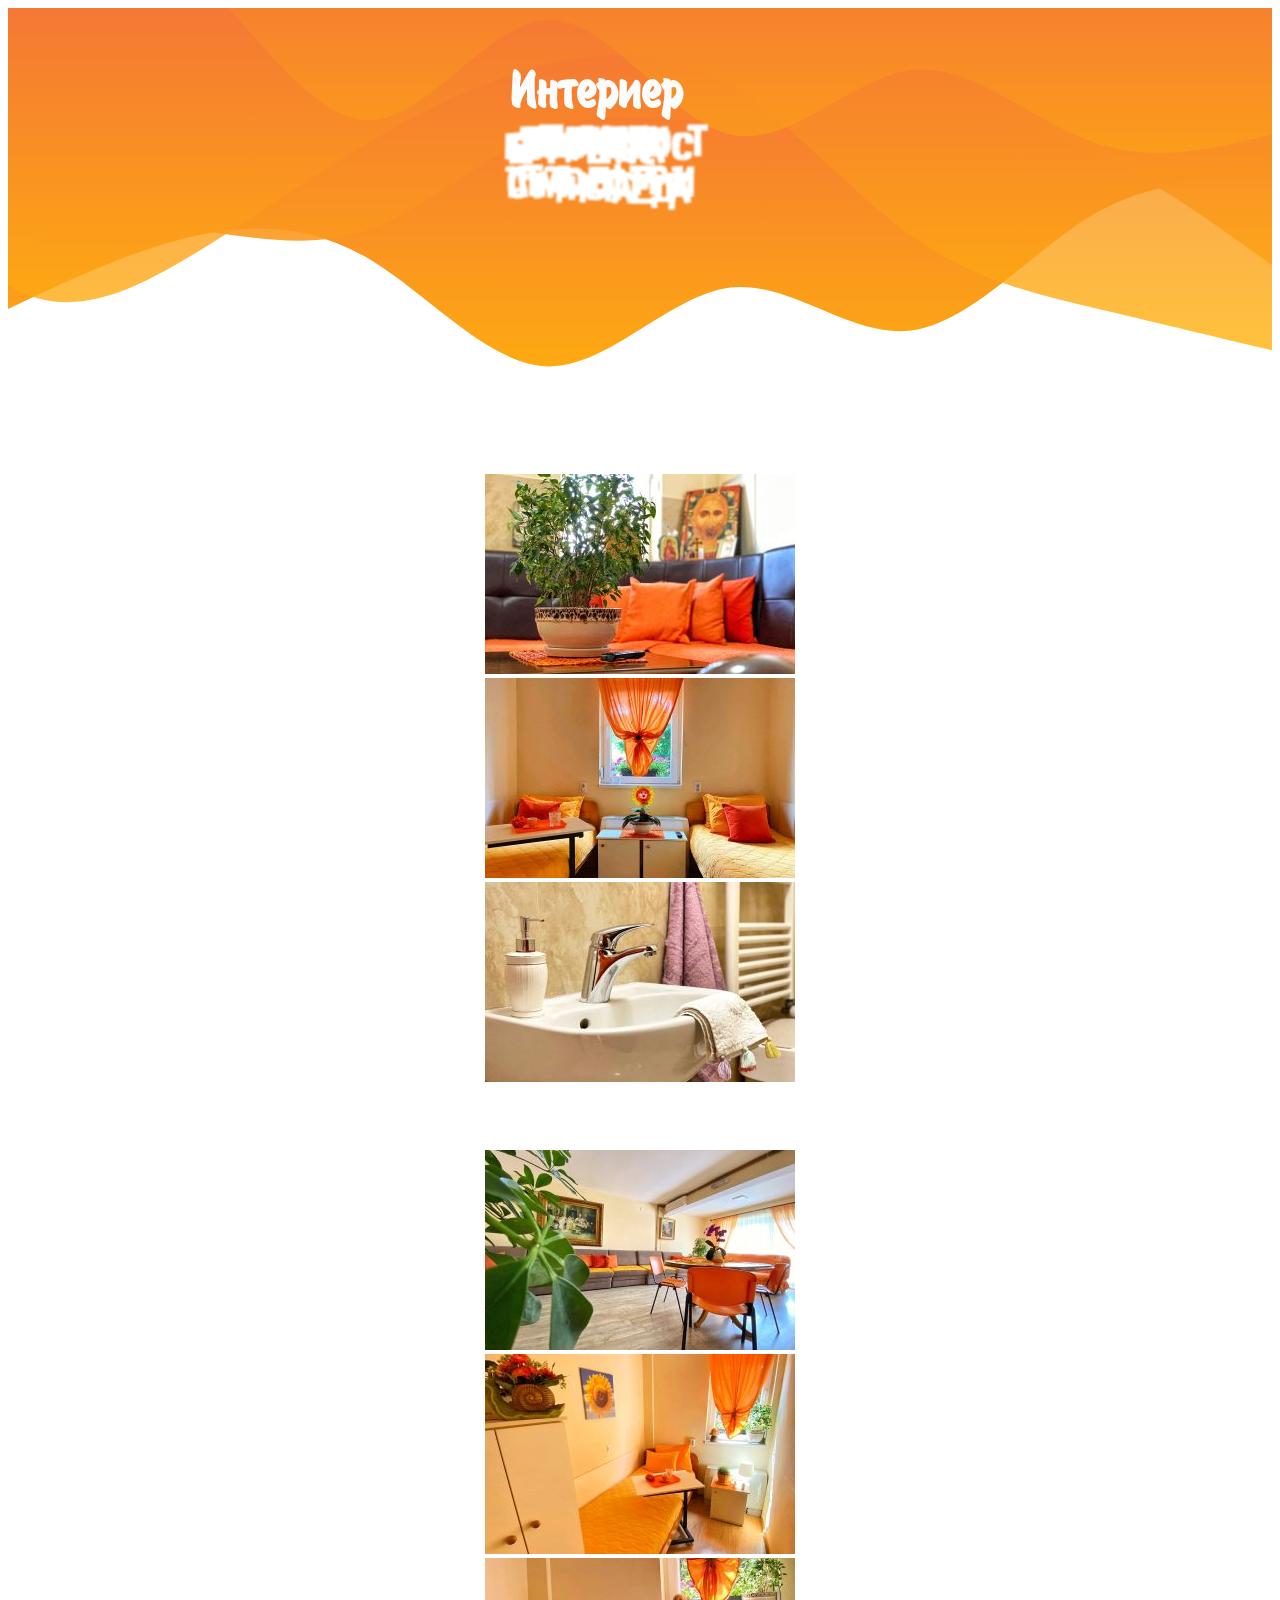
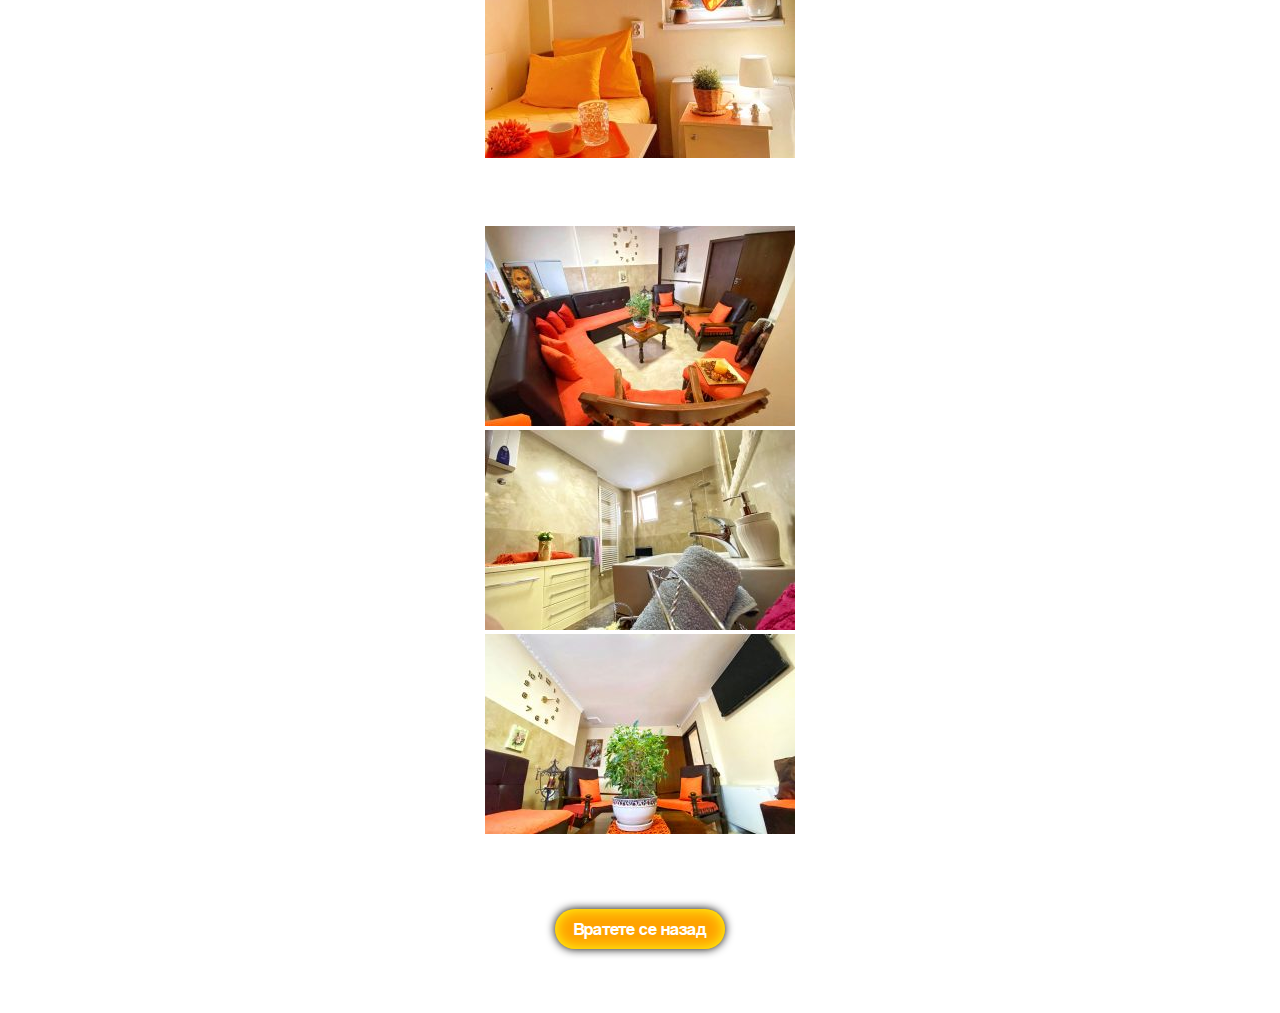
<file: interierGalerija.html>
<!DOCTYPE html>
<html lang="en">
<head>
    <meta charset="UTF-8">
    <meta http-equiv="X-UA-Compatible" content="IE=edge">
    <meta name="viewport" content="width=device-width, initial-scale=1.0">
    <title>Интериер Галерија</title>
    <link href="https://cdn.jsdelivr.net/npm/bootstrap@5.0.2/dist/css/bootstrap.min.css" rel="stylesheet" integrity="sha384-EVSTQN3/azprG1Anm3QDgpJLIm9Nao0Yz1ztcQTwFspd3yD65VohhpuuCOmLASjC" crossorigin="anonymous">
    <link rel="stylesheet" href="https://cdnjs.cloudflare.com/ajax/libs/animate.css/4.1.1/animate.min.css"/>
    <link rel="stylesheet" href="scss/style.css">
    <link rel="icon" href="img/favicon/favicon.ico" type="icon/ico">
</head>
<body>
    <section id="interierGalerijaHeadingSection" class="animate__animated animate__fadeInDownBig">
        <h1 id="interierGalerijaHeading">Интериер
            <div class="morphing">
                <div class="word">Топлина</div>
                <div class="word">Семејна атмосфера</div>
                <div class="word">Европски стандарди</div>
                <div class="word">Безбедност</div>
                <div class="word">Спокој</div>
            </div>
        </h1>
        <div class="waveContainer">
            <svg id="wave" style="transform:rotate(180deg); transition: 0.3s" viewBox="0 0 1440 490" version="1.1" xmlns="http://www.w3.org/2000/svg"><defs><linearGradient id="sw-gradient-0" x1="0" x2="0" y1="1" y2="0"><stop stop-color="rgba(243, 106, 62, 1)" offset="0%"></stop><stop stop-color="rgba(255, 179, 11, 1)" offset="100%"></stop></linearGradient></defs><path style="transform:translate(0, 0px); opacity:1" fill="url(#sw-gradient-0)" d="M0,294L34.3,294C68.6,294,137,294,206,253.2C274.3,212,343,131,411,122.5C480,114,549,180,617,171.5C685.7,163,754,82,823,81.7C891.4,82,960,163,1029,204.2C1097.1,245,1166,245,1234,228.7C1302.9,212,1371,180,1440,147C1508.6,114,1577,82,1646,65.3C1714.3,49,1783,49,1851,40.8C1920,33,1989,16,2057,24.5C2125.7,33,2194,65,2263,138.8C2331.4,212,2400,327,2469,359.3C2537.1,392,2606,343,2674,285.8C2742.9,229,2811,163,2880,163.3C2948.6,163,3017,229,3086,277.7C3154.3,327,3223,359,3291,359.3C3360,359,3429,327,3497,318.5C3565.7,310,3634,327,3703,310.3C3771.4,294,3840,245,3909,196C3977.1,147,4046,98,4114,65.3C4182.9,33,4251,16,4320,24.5C4388.6,33,4457,65,4526,130.7C4594.3,196,4663,294,4731,310.3C4800,327,4869,261,4903,228.7L4937.1,196L4937.1,490L4902.9,490C4868.6,490,4800,490,4731,490C4662.9,490,4594,490,4526,490C4457.1,490,4389,490,4320,490C4251.4,490,4183,490,4114,490C4045.7,490,3977,490,3909,490C3840,490,3771,490,3703,490C3634.3,490,3566,490,3497,490C3428.6,490,3360,490,3291,490C3222.9,490,3154,490,3086,490C3017.1,490,2949,490,2880,490C2811.4,490,2743,490,2674,490C2605.7,490,2537,490,2469,490C2400,490,2331,490,2263,490C2194.3,490,2126,490,2057,490C1988.6,490,1920,490,1851,490C1782.9,490,1714,490,1646,490C1577.1,490,1509,490,1440,490C1371.4,490,1303,490,1234,490C1165.7,490,1097,490,1029,490C960,490,891,490,823,490C754.3,490,686,490,617,490C548.6,490,480,490,411,490C342.9,490,274,490,206,490C137.1,490,69,490,34,490L0,490Z"></path><defs><linearGradient id="sw-gradient-1" x1="0" x2="0" y1="1" y2="0"><stop stop-color="rgba(243, 106, 62, 1)" offset="0%"></stop><stop stop-color="rgba(255, 179, 11, 1)" offset="100%"></stop></linearGradient></defs><path style="transform:translate(0, 50px); opacity:0.9" fill="url(#sw-gradient-1)" d="M0,147L34.3,171.5C68.6,196,137,245,206,277.7C274.3,310,343,327,411,326.7C480,327,549,310,617,310.3C685.7,310,754,327,823,302.2C891.4,278,960,212,1029,187.8C1097.1,163,1166,180,1234,187.8C1302.9,196,1371,196,1440,163.3C1508.6,131,1577,65,1646,32.7C1714.3,0,1783,0,1851,16.3C1920,33,1989,65,2057,114.3C2125.7,163,2194,229,2263,236.8C2331.4,245,2400,196,2469,220.5C2537.1,245,2606,343,2674,318.5C2742.9,294,2811,147,2880,122.5C2948.6,98,3017,196,3086,253.2C3154.3,310,3223,327,3291,294C3360,261,3429,180,3497,155.2C3565.7,131,3634,163,3703,171.5C3771.4,180,3840,163,3909,179.7C3977.1,196,4046,245,4114,261.3C4182.9,278,4251,261,4320,253.2C4388.6,245,4457,245,4526,220.5C4594.3,196,4663,147,4731,122.5C4800,98,4869,98,4903,98L4937.1,98L4937.1,490L4902.9,490C4868.6,490,4800,490,4731,490C4662.9,490,4594,490,4526,490C4457.1,490,4389,490,4320,490C4251.4,490,4183,490,4114,490C4045.7,490,3977,490,3909,490C3840,490,3771,490,3703,490C3634.3,490,3566,490,3497,490C3428.6,490,3360,490,3291,490C3222.9,490,3154,490,3086,490C3017.1,490,2949,490,2880,490C2811.4,490,2743,490,2674,490C2605.7,490,2537,490,2469,490C2400,490,2331,490,2263,490C2194.3,490,2126,490,2057,490C1988.6,490,1920,490,1851,490C1782.9,490,1714,490,1646,490C1577.1,490,1509,490,1440,490C1371.4,490,1303,490,1234,490C1165.7,490,1097,490,1029,490C960,490,891,490,823,490C754.3,490,686,490,617,490C548.6,490,480,490,411,490C342.9,490,274,490,206,490C137.1,490,69,490,34,490L0,490Z"></path><defs><linearGradient id="sw-gradient-2" x1="0" x2="0" y1="1" y2="0"><stop stop-color="rgba(243, 106, 62, 1)" offset="0%"></stop><stop stop-color="rgba(255, 179, 11, 1)" offset="100%"></stop></linearGradient></defs><path style="transform:translate(0, 100px); opacity:0.8" fill="url(#sw-gradient-2)" d="M0,0L34.3,8.2C68.6,16,137,33,206,49C274.3,65,343,82,411,130.7C480,180,549,261,617,302.2C685.7,343,754,343,823,326.7C891.4,310,960,278,1029,236.8C1097.1,196,1166,147,1234,106.2C1302.9,65,1371,33,1440,73.5C1508.6,114,1577,229,1646,228.7C1714.3,229,1783,114,1851,130.7C1920,147,1989,294,2057,367.5C2125.7,441,2194,441,2263,392C2331.4,343,2400,245,2469,236.8C2537.1,229,2606,310,2674,326.7C2742.9,343,2811,294,2880,294C2948.6,294,3017,343,3086,351.2C3154.3,359,3223,327,3291,285.8C3360,245,3429,196,3497,147C3565.7,98,3634,49,3703,24.5C3771.4,0,3840,0,3909,65.3C3977.1,131,4046,261,4114,269.5C4182.9,278,4251,163,4320,147C4388.6,131,4457,212,4526,277.7C4594.3,343,4663,392,4731,383.8C4800,376,4869,310,4903,277.7L4937.1,245L4937.1,490L4902.9,490C4868.6,490,4800,490,4731,490C4662.9,490,4594,490,4526,490C4457.1,490,4389,490,4320,490C4251.4,490,4183,490,4114,490C4045.7,490,3977,490,3909,490C3840,490,3771,490,3703,490C3634.3,490,3566,490,3497,490C3428.6,490,3360,490,3291,490C3222.9,490,3154,490,3086,490C3017.1,490,2949,490,2880,490C2811.4,490,2743,490,2674,490C2605.7,490,2537,490,2469,490C2400,490,2331,490,2263,490C2194.3,490,2126,490,2057,490C1988.6,490,1920,490,1851,490C1782.9,490,1714,490,1646,490C1577.1,490,1509,490,1440,490C1371.4,490,1303,490,1234,490C1165.7,490,1097,490,1029,490C960,490,891,490,823,490C754.3,490,686,490,617,490C548.6,490,480,490,411,490C342.9,490,274,490,206,490C137.1,490,69,490,34,490L0,490Z"></path><defs><linearGradient id="sw-gradient-3" x1="0" x2="0" y1="1" y2="0"><stop stop-color="rgba(243, 106, 62, 1)" offset="0%"></stop><stop stop-color="rgba(255, 179, 11, 1)" offset="100%"></stop></linearGradient></defs><path style="transform:translate(0, 150px); opacity:0.7" fill="url(#sw-gradient-3)" d="M0,196L34.3,187.8C68.6,180,137,163,206,187.8C274.3,212,343,278,411,269.5C480,261,549,180,617,196C685.7,212,754,327,823,326.7C891.4,327,960,212,1029,212.3C1097.1,212,1166,327,1234,383.8C1302.9,441,1371,441,1440,424.7C1508.6,408,1577,376,1646,302.2C1714.3,229,1783,114,1851,89.8C1920,65,1989,131,2057,138.8C2125.7,147,2194,98,2263,138.8C2331.4,180,2400,310,2469,343C2537.1,376,2606,310,2674,261.3C2742.9,212,2811,180,2880,147C2948.6,114,3017,82,3086,114.3C3154.3,147,3223,245,3291,285.8C3360,327,3429,310,3497,285.8C3565.7,261,3634,229,3703,228.7C3771.4,229,3840,261,3909,277.7C3977.1,294,4046,294,4114,294C4182.9,294,4251,294,4320,310.3C4388.6,327,4457,359,4526,326.7C4594.3,294,4663,196,4731,204.2C4800,212,4869,327,4903,383.8L4937.1,441L4937.1,490L4902.9,490C4868.6,490,4800,490,4731,490C4662.9,490,4594,490,4526,490C4457.1,490,4389,490,4320,490C4251.4,490,4183,490,4114,490C4045.7,490,3977,490,3909,490C3840,490,3771,490,3703,490C3634.3,490,3566,490,3497,490C3428.6,490,3360,490,3291,490C3222.9,490,3154,490,3086,490C3017.1,490,2949,490,2880,490C2811.4,490,2743,490,2674,490C2605.7,490,2537,490,2469,490C2400,490,2331,490,2263,490C2194.3,490,2126,490,2057,490C1988.6,490,1920,490,1851,490C1782.9,490,1714,490,1646,490C1577.1,490,1509,490,1440,490C1371.4,490,1303,490,1234,490C1165.7,490,1097,490,1029,490C960,490,891,490,823,490C754.3,490,686,490,617,490C548.6,490,480,490,411,490C342.9,490,274,490,206,490C137.1,490,69,490,34,490L0,490Z"></path></svg>
        </div>
    </section>
    <section id="interierGalerijaGrid">
        <div class="container">
            <div class="row" id="interierGalerijaGrid1">
                <div class="col-lg-4"><img src="img/interier/galerija/slika1.jpeg" alt=""></div>
                <div class="col-lg-4"><img src="img/interier/galerija/slika2.jpeg" alt=""></div>
                <div class="col-lg-4"><img src="img/interier/galerija/slika5.jpeg" alt=""></div>
            </div>
            <div class="row" id="interierGalerijaGrid2">
                <div class="col-lg-4"><img src="img/interier/galerija/slika17.jpeg" id="fadeInOnScrollImg1" alt=""></div>
                <div class="col-lg-4"><img src="img/interier/galerija/slika6.jpeg" id="fadeInOnScrollImg2" alt=""></div>
                <div class="col-lg-4"><img src="img/interier/galerija/slika7.jpeg" id="fadeInOnScrollImg3" alt=""></div>
            </div>
            <div class="row" id="interierGalerijaGrid3">
                <div class="col-lg-4"><img src="img/interier/galerija/slika11.jpeg" id="fadeInOnScrollImg4" alt=""></div>
                <div class="col-lg-4"><img src="img/interier/galerija/slika21.jpeg" id="fadeInOnScrollImg5" alt=""></div>
                <div class="col-lg-4"><img src="img/interier/galerija/slika13.jpeg" id="fadeInOnScrollImg6" alt=""></div>
            </div>
        </div>
    </section>
    <div class="container">
        <div class="row">
            <div class="col-lg-4 col-md-2"></div>
            <div class="col-lg-4 col-md-8" id="interierGalerijaBtnParent">
                <a class="backToHomeButton" href="index.html">Вратете се назад</a>
            </div>
            <div class="col-lg-4 col-md-2"></div>
        </div>
    </div>
    <script src="https://cdn.jsdelivr.net/npm/@popperjs/core@2.9.2/dist/umd/popper.min.js" integrity="sha384-IQsoLXl5PILFhosVNubq5LC7Qb9DXgDA9i+tQ8Zj3iwWAwPtgFTxbJ8NT4GN1R8p" crossorigin="anonymous"></script>
    <script src="https://cdn.jsdelivr.net/npm/bootstrap@5.0.2/dist/js/bootstrap.min.js" integrity="sha384-cVKIPhGWiC2Al4u+LWgxfKTRIcfu0JTxR+EQDz/bgldoEyl4H0zUF0QKbrJ0EcQF" crossorigin="anonymous"></script>
    <script src="js/jquery-3.6.0.min.js"></script>
    <script src="js/script.js"></script>
</body>
</html>
</file>
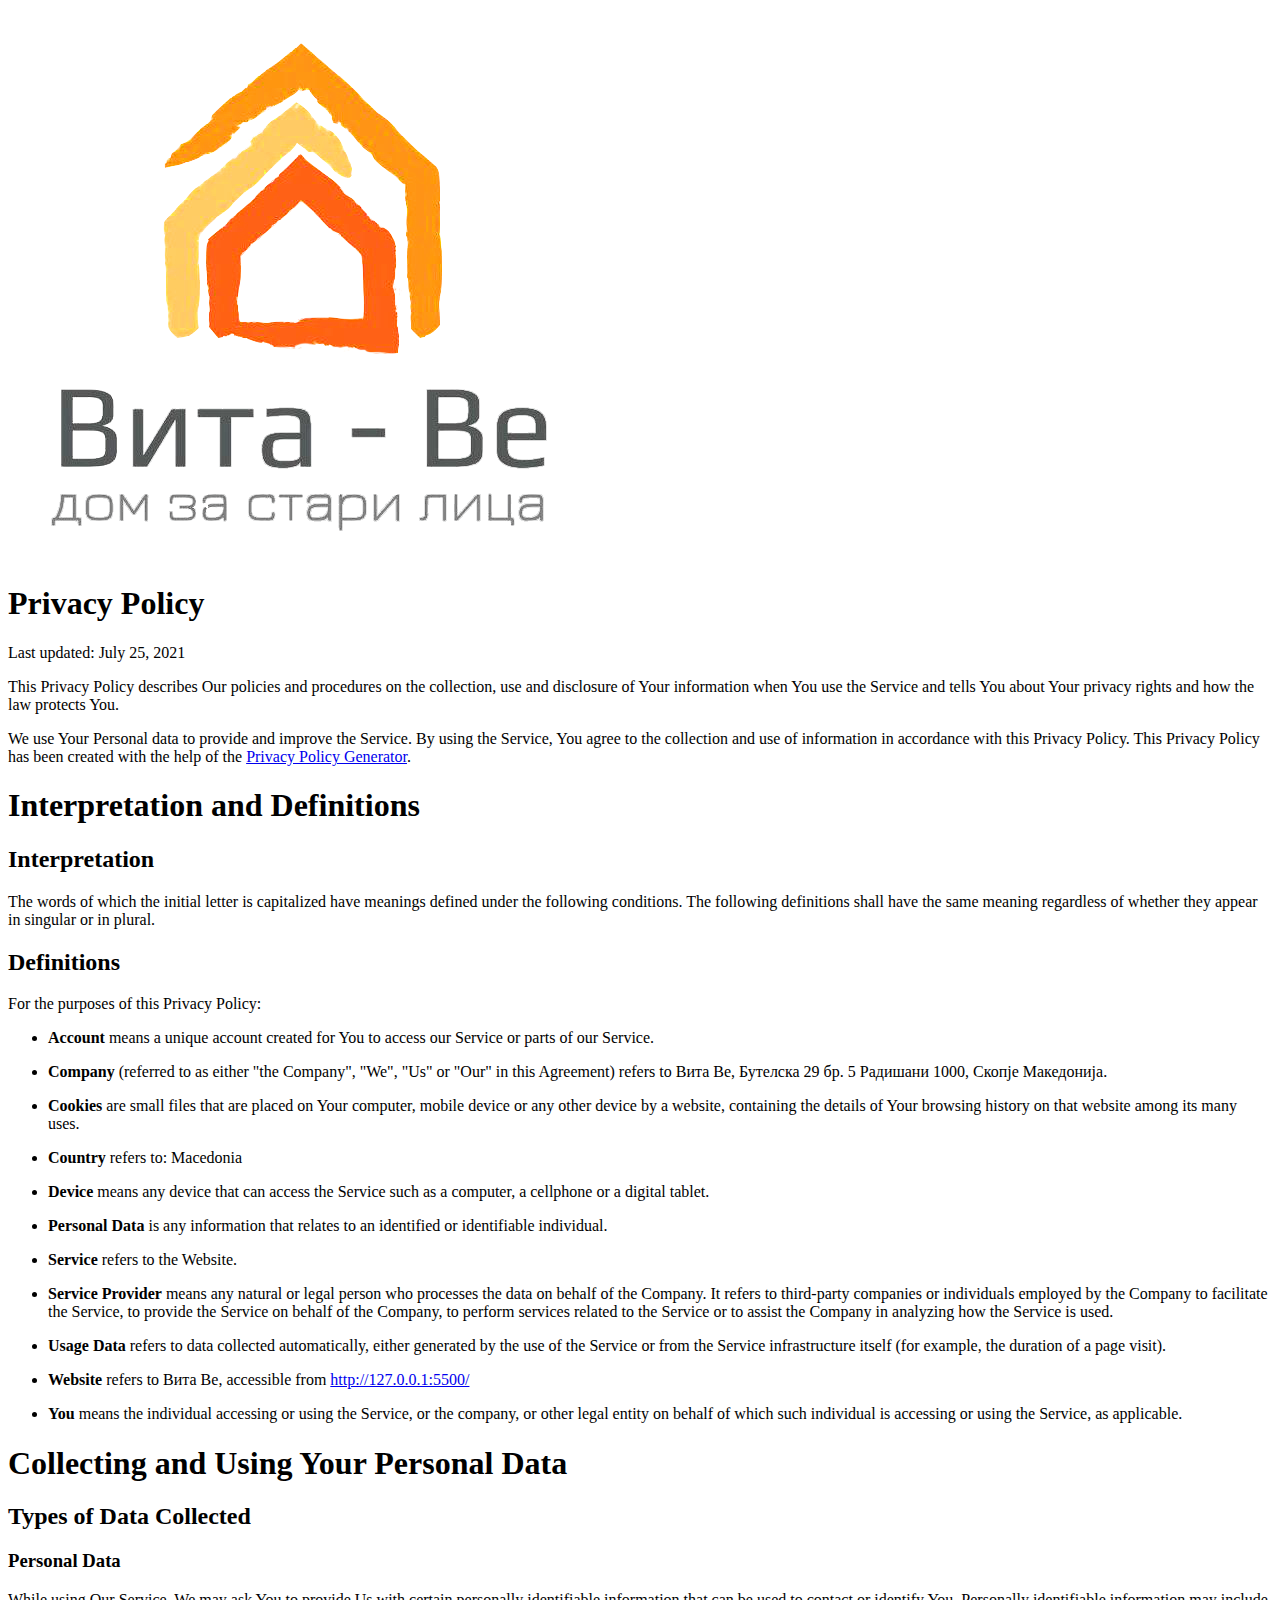
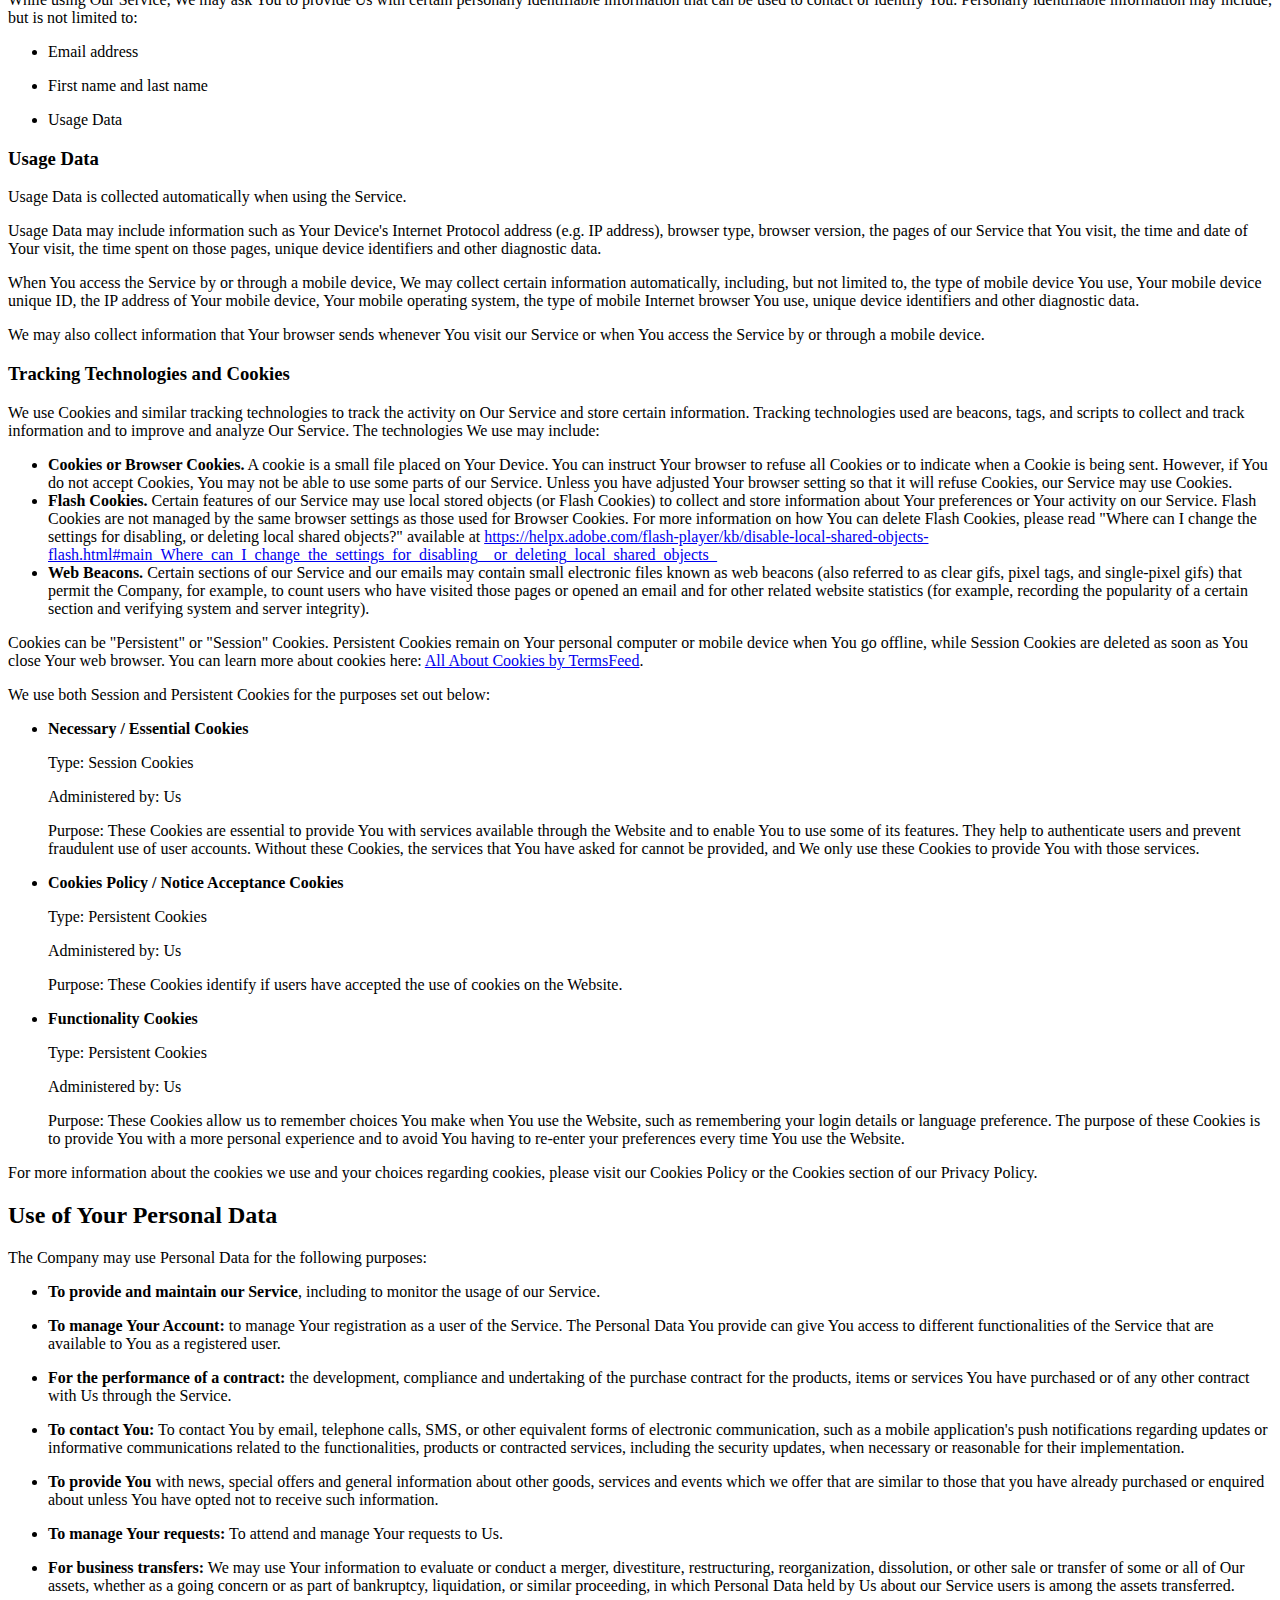
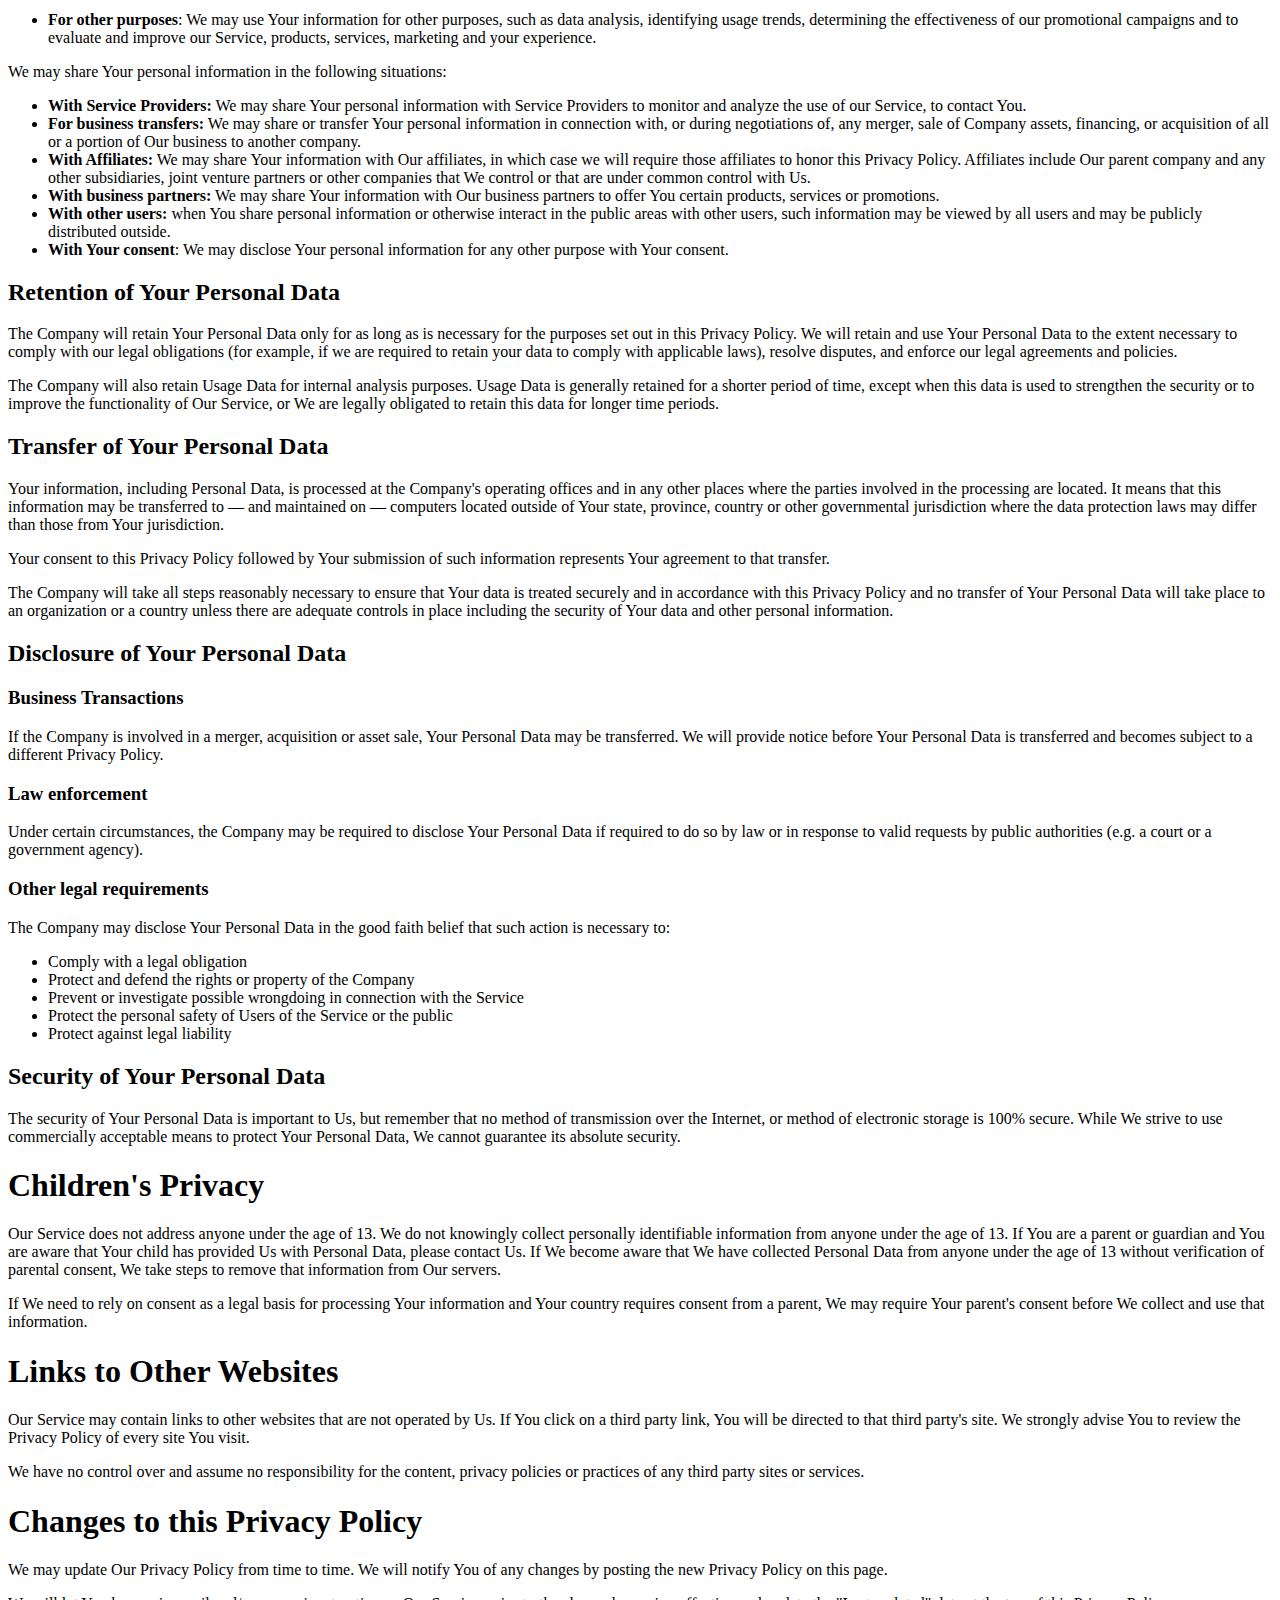
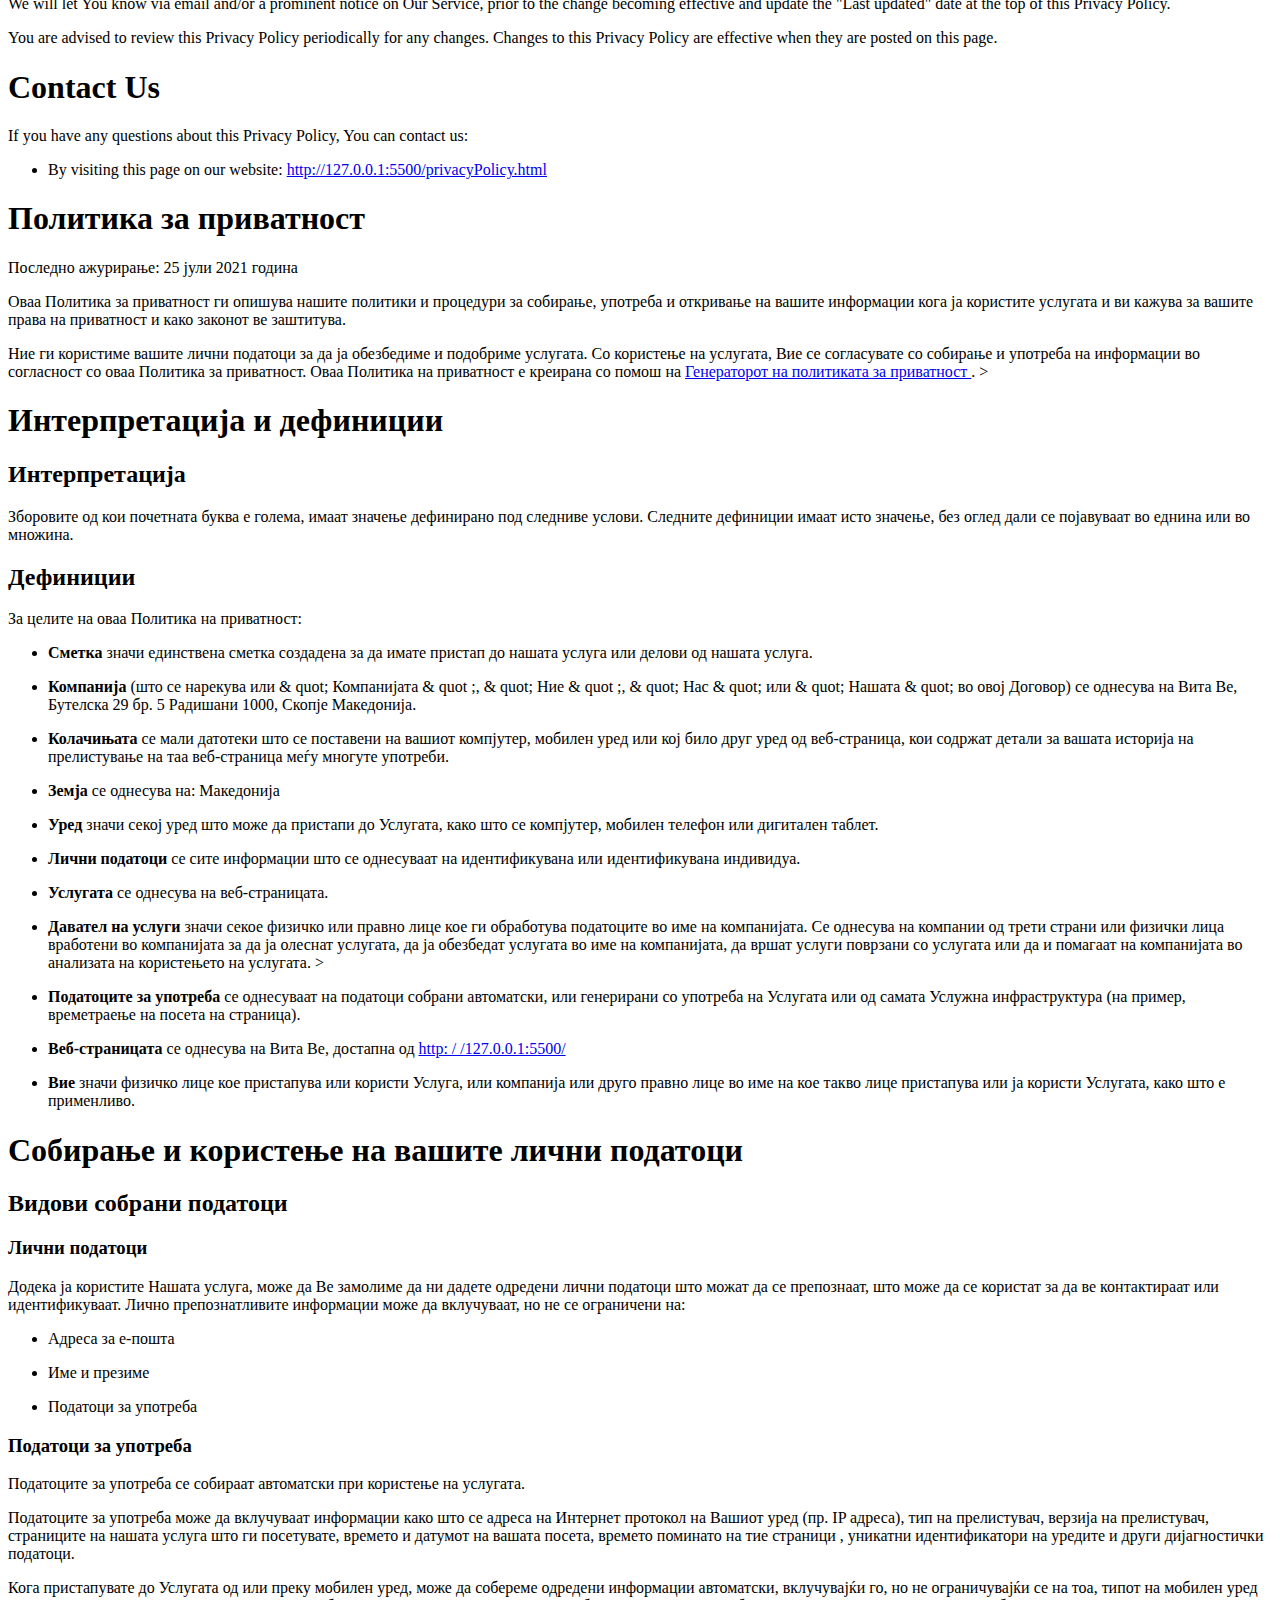
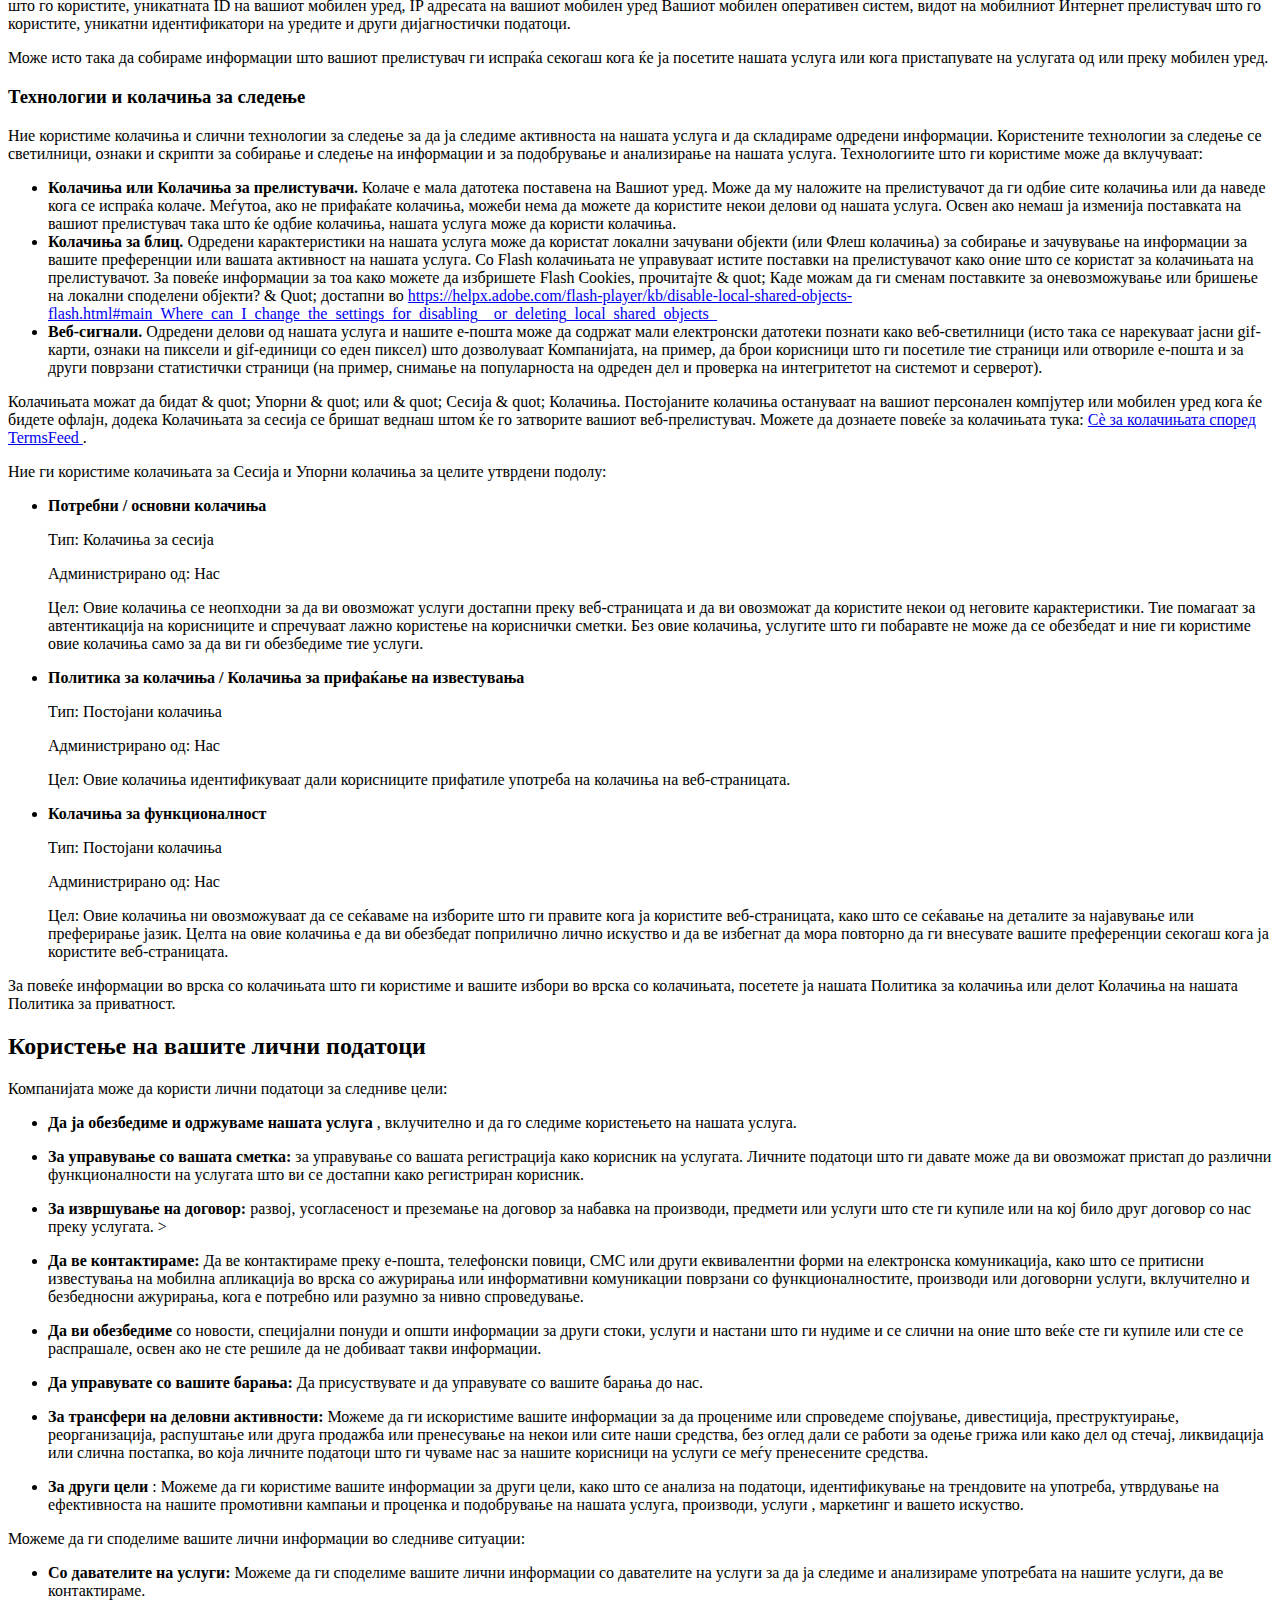
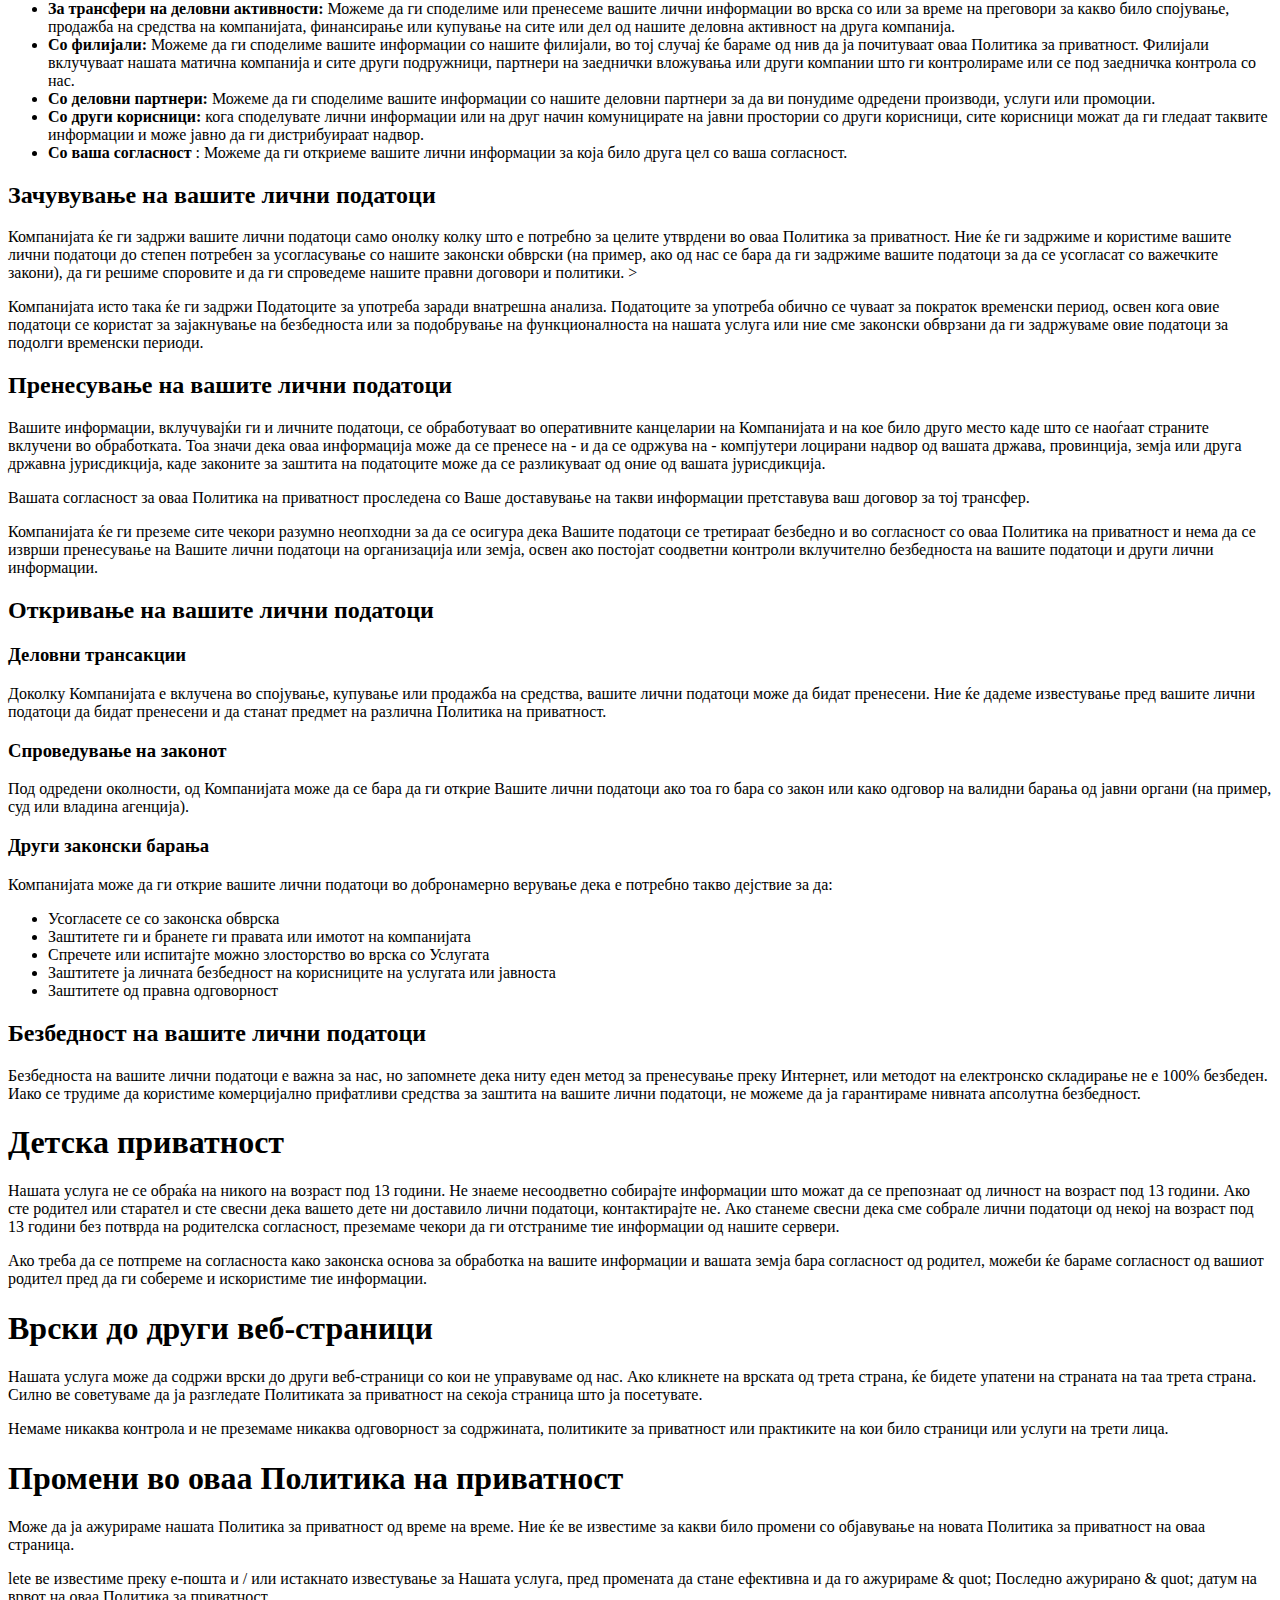
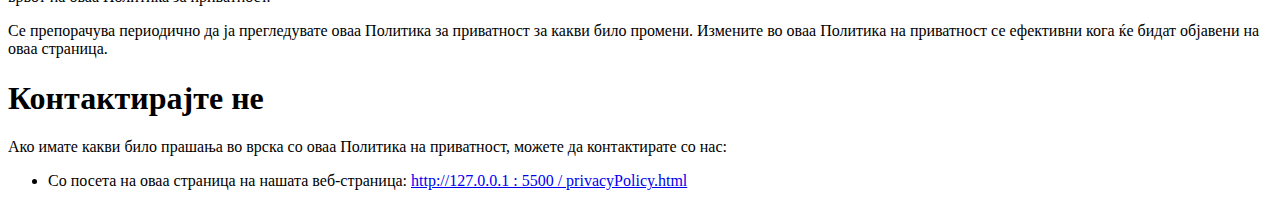
<file: privacyPolicy.html>
<!DOCTYPE html>
<html lang="en">
<head>
    <meta charset="UTF-8">
    <meta http-equiv="X-UA-Compatible" content="IE=edge">
    <meta name="viewport" content="width=device-width, initial-scale=1.0">
    <title>Правила на користење/Terms of Service - Вита-Ве</title>
    <link href="https://cdn.jsdelivr.net/npm/bootstrap@5.0.2/dist/css/bootstrap.min.css" rel="stylesheet" integrity="sha384-EVSTQN3/azprG1Anm3QDgpJLIm9Nao0Yz1ztcQTwFspd3yD65VohhpuuCOmLASjC" crossorigin="anonymous">
    <link rel="icon" href="img/favicon/favicon.ico" type="icon/ico">
</head>
<body>
    <div class="container">
        <img src="img/logo/logo.png" alt="">
        <h1>Privacy Policy</h1>
        <p>Last updated: July 25, 2021</p>
        <p>This Privacy Policy describes Our policies and procedures on the collection, use and disclosure of Your information when You use the Service and tells You about Your privacy rights and how the law protects You.</p>
        <p>We use Your Personal data to provide and improve the Service. By using the Service, You agree to the collection and use of information in accordance with this Privacy Policy. This Privacy Policy has been created with the help of the <a href="https://www.termsfeed.com/privacy-policy-generator/" target="_blank">Privacy Policy Generator</a>.</p>
        <h1>Interpretation and Definitions</h1>
        <h2>Interpretation</h2>
        <p>The words of which the initial letter is capitalized have meanings defined under the following conditions. The following definitions shall have the same meaning regardless of whether they appear in singular or in plural.</p>
        <h2>Definitions</h2>
        <p>For the purposes of this Privacy Policy:</p>
        <ul>
        <li>
        <p><strong>Account</strong> means a unique account created for You to access our Service or parts of our Service.</p>
        </li>
        <li>
        <p><strong>Company</strong> (referred to as either &quot;the Company&quot;, &quot;We&quot;, &quot;Us&quot; or &quot;Our&quot; in this Agreement) refers to Вита Ве, Бутелска 29 бр. 5 Радишани 1000, Скопје Македонија.</p>
        </li>
        <li>
        <p><strong>Cookies</strong> are small files that are placed on Your computer, mobile device or any other device by a website, containing the details of Your browsing history on that website among its many uses.</p>
        </li>
        <li>
        <p><strong>Country</strong> refers to:  Macedonia</p>
        </li>
        <li>
        <p><strong>Device</strong> means any device that can access the Service such as a computer, a cellphone or a digital tablet.</p>
        </li>
        <li>
        <p><strong>Personal Data</strong> is any information that relates to an identified or identifiable individual.</p>
        </li>
        <li>
        <p><strong>Service</strong> refers to the Website.</p>
        </li>
        <li>
        <p><strong>Service Provider</strong> means any natural or legal person who processes the data on behalf of the Company. It refers to third-party companies or individuals employed by the Company to facilitate the Service, to provide the Service on behalf of the Company, to perform services related to the Service or to assist the Company in analyzing how the Service is used.</p>
        </li>
        <li>
        <p><strong>Usage Data</strong> refers to data collected automatically, either generated by the use of the Service or from the Service infrastructure itself (for example, the duration of a page visit).</p>
        </li>
        <li>
        <p><strong>Website</strong> refers to Вита Ве, accessible from <a href="http://127.0.0.1:5500/" rel="external nofollow noopener" target="_blank">http://127.0.0.1:5500/</a></p>
        </li>
        <li>
        <p><strong>You</strong> means the individual accessing or using the Service, or the company, or other legal entity on behalf of which such individual is accessing or using the Service, as applicable.</p>
        </li>
        </ul>
        <h1>Collecting and Using Your Personal Data</h1>
        <h2>Types of Data Collected</h2>
        <h3>Personal Data</h3>
        <p>While using Our Service, We may ask You to provide Us with certain personally identifiable information that can be used to contact or identify You. Personally identifiable information may include, but is not limited to:</p>
        <ul>
        <li>
        <p>Email address</p>
        </li>
        <li>
        <p>First name and last name</p>
        </li>
        <li>
        <p>Usage Data</p>
        </li>
        </ul>
        <h3>Usage Data</h3>
        <p>Usage Data is collected automatically when using the Service.</p>
        <p>Usage Data may include information such as Your Device's Internet Protocol address (e.g. IP address), browser type, browser version, the pages of our Service that You visit, the time and date of Your visit, the time spent on those pages, unique device identifiers and other diagnostic data.</p>
        <p>When You access the Service by or through a mobile device, We may collect certain information automatically, including, but not limited to, the type of mobile device You use, Your mobile device unique ID, the IP address of Your mobile device, Your mobile operating system, the type of mobile Internet browser You use, unique device identifiers and other diagnostic data.</p>
        <p>We may also collect information that Your browser sends whenever You visit our Service or when You access the Service by or through a mobile device.</p>
        <h3>Tracking Technologies and Cookies</h3>
        <p>We use Cookies and similar tracking technologies to track the activity on Our Service and store certain information. Tracking technologies used are beacons, tags, and scripts to collect and track information and to improve and analyze Our Service. The technologies We use may include:</p>
        <ul>
        <li><strong>Cookies or Browser Cookies.</strong> A cookie is a small file placed on Your Device. You can instruct Your browser to refuse all Cookies or to indicate when a Cookie is being sent. However, if You do not accept Cookies, You may not be able to use some parts of our Service. Unless you have adjusted Your browser setting so that it will refuse Cookies, our Service may use Cookies.</li>
        <li><strong>Flash Cookies.</strong> Certain features of our Service may use local stored objects (or Flash Cookies) to collect and store information about Your preferences or Your activity on our Service. Flash Cookies are not managed by the same browser settings as those used for Browser Cookies. For more information on how You can delete Flash Cookies, please read &quot;Where can I change the settings for disabling, or deleting local shared objects?&quot; available at <a href="https://helpx.adobe.com/flash-player/kb/disable-local-shared-objects-flash.html#main_Where_can_I_change_the_settings_for_disabling__or_deleting_local_shared_objects_" rel="external nofollow noopener" target="_blank">https://helpx.adobe.com/flash-player/kb/disable-local-shared-objects-flash.html#main_Where_can_I_change_the_settings_for_disabling__or_deleting_local_shared_objects_</a></li>
        <li><strong>Web Beacons.</strong> Certain sections of our Service and our emails may contain small electronic files known as web beacons (also referred to as clear gifs, pixel tags, and single-pixel gifs) that permit the Company, for example, to count users who have visited those pages or opened an email and for other related website statistics (for example, recording the popularity of a certain section and verifying system and server integrity).</li>
        </ul>
        <p>Cookies can be &quot;Persistent&quot; or &quot;Session&quot; Cookies. Persistent Cookies remain on Your personal computer or mobile device when You go offline, while Session Cookies are deleted as soon as You close Your web browser. You can learn more about cookies here: <a href="https://www.termsfeed.com/blog/cookies/" target="_blank">All About Cookies by TermsFeed</a>.</p>
        <p>We use both Session and Persistent Cookies for the purposes set out below:</p>
        <ul>
        <li>
        <p><strong>Necessary / Essential Cookies</strong></p>
        <p>Type: Session Cookies</p>
        <p>Administered by: Us</p>
        <p>Purpose: These Cookies are essential to provide You with services available through the Website and to enable You to use some of its features. They help to authenticate users and prevent fraudulent use of user accounts. Without these Cookies, the services that You have asked for cannot be provided, and We only use these Cookies to provide You with those services.</p>
        </li>
        <li>
        <p><strong>Cookies Policy / Notice Acceptance Cookies</strong></p>
        <p>Type: Persistent Cookies</p>
        <p>Administered by: Us</p>
        <p>Purpose: These Cookies identify if users have accepted the use of cookies on the Website.</p>
        </li>
        <li>
        <p><strong>Functionality Cookies</strong></p>
        <p>Type: Persistent Cookies</p>
        <p>Administered by: Us</p>
        <p>Purpose: These Cookies allow us to remember choices You make when You use the Website, such as remembering your login details or language preference. The purpose of these Cookies is to provide You with a more personal experience and to avoid You having to re-enter your preferences every time You use the Website.</p>
        </li>
        </ul>
        <p>For more information about the cookies we use and your choices regarding cookies, please visit our Cookies Policy or the Cookies section of our Privacy Policy.</p>
        <h2>Use of Your Personal Data</h2>
        <p>The Company may use Personal Data for the following purposes:</p>
        <ul>
        <li>
        <p><strong>To provide and maintain our Service</strong>, including to monitor the usage of our Service.</p>
        </li>
        <li>
        <p><strong>To manage Your Account:</strong> to manage Your registration as a user of the Service. The Personal Data You provide can give You access to different functionalities of the Service that are available to You as a registered user.</p>
        </li>
        <li>
        <p><strong>For the performance of a contract:</strong> the development, compliance and undertaking of the purchase contract for the products, items or services You have purchased or of any other contract with Us through the Service.</p>
        </li>
        <li>
        <p><strong>To contact You:</strong> To contact You by email, telephone calls, SMS, or other equivalent forms of electronic communication, such as a mobile application's push notifications regarding updates or informative communications related to the functionalities, products or contracted services, including the security updates, when necessary or reasonable for their implementation.</p>
        </li>
        <li>
        <p><strong>To provide You</strong> with news, special offers and general information about other goods, services and events which we offer that are similar to those that you have already purchased or enquired about unless You have opted not to receive such information.</p>
        </li>
        <li>
        <p><strong>To manage Your requests:</strong> To attend and manage Your requests to Us.</p>
        </li>
        <li>
        <p><strong>For business transfers:</strong> We may use Your information to evaluate or conduct a merger, divestiture, restructuring, reorganization, dissolution, or other sale or transfer of some or all of Our assets, whether as a going concern or as part of bankruptcy, liquidation, or similar proceeding, in which Personal Data held by Us about our Service users is among the assets transferred.</p>
        </li>
        <li>
        <p><strong>For other purposes</strong>: We may use Your information for other purposes, such as data analysis, identifying usage trends, determining the effectiveness of our promotional campaigns and to evaluate and improve our Service, products, services, marketing and your experience.</p>
        </li>
        </ul>
        <p>We may share Your personal information in the following situations:</p>
        <ul>
        <li><strong>With Service Providers:</strong> We may share Your personal information with Service Providers to monitor and analyze the use of our Service,  to contact You.</li>
        <li><strong>For business transfers:</strong> We may share or transfer Your personal information in connection with, or during negotiations of, any merger, sale of Company assets, financing, or acquisition of all or a portion of Our business to another company.</li>
        <li><strong>With Affiliates:</strong> We may share Your information with Our affiliates, in which case we will require those affiliates to honor this Privacy Policy. Affiliates include Our parent company and any other subsidiaries, joint venture partners or other companies that We control or that are under common control with Us.</li>
        <li><strong>With business partners:</strong> We may share Your information with Our business partners to offer You certain products, services or promotions.</li>
        <li><strong>With other users:</strong> when You share personal information or otherwise interact in the public areas with other users, such information may be viewed by all users and may be publicly distributed outside.</li>
        <li><strong>With Your consent</strong>: We may disclose Your personal information for any other purpose with Your consent.</li>
        </ul>
        <h2>Retention of Your Personal Data</h2>
        <p>The Company will retain Your Personal Data only for as long as is necessary for the purposes set out in this Privacy Policy. We will retain and use Your Personal Data to the extent necessary to comply with our legal obligations (for example, if we are required to retain your data to comply with applicable laws), resolve disputes, and enforce our legal agreements and policies.</p>
        <p>The Company will also retain Usage Data for internal analysis purposes. Usage Data is generally retained for a shorter period of time, except when this data is used to strengthen the security or to improve the functionality of Our Service, or We are legally obligated to retain this data for longer time periods.</p>
        <h2>Transfer of Your Personal Data</h2>
        <p>Your information, including Personal Data, is processed at the Company's operating offices and in any other places where the parties involved in the processing are located. It means that this information may be transferred to — and maintained on — computers located outside of Your state, province, country or other governmental jurisdiction where the data protection laws may differ than those from Your jurisdiction.</p>
        <p>Your consent to this Privacy Policy followed by Your submission of such information represents Your agreement to that transfer.</p>
        <p>The Company will take all steps reasonably necessary to ensure that Your data is treated securely and in accordance with this Privacy Policy and no transfer of Your Personal Data will take place to an organization or a country unless there are adequate controls in place including the security of Your data and other personal information.</p>
        <h2>Disclosure of Your Personal Data</h2>
        <h3>Business Transactions</h3>
        <p>If the Company is involved in a merger, acquisition or asset sale, Your Personal Data may be transferred. We will provide notice before Your Personal Data is transferred and becomes subject to a different Privacy Policy.</p>
        <h3>Law enforcement</h3>
        <p>Under certain circumstances, the Company may be required to disclose Your Personal Data if required to do so by law or in response to valid requests by public authorities (e.g. a court or a government agency).</p>
        <h3>Other legal requirements</h3>
        <p>The Company may disclose Your Personal Data in the good faith belief that such action is necessary to:</p>
        <ul>
        <li>Comply with a legal obligation</li>
        <li>Protect and defend the rights or property of the Company</li>
        <li>Prevent or investigate possible wrongdoing in connection with the Service</li>
        <li>Protect the personal safety of Users of the Service or the public</li>
        <li>Protect against legal liability</li>
        </ul>
        <h2>Security of Your Personal Data</h2>
        <p>The security of Your Personal Data is important to Us, but remember that no method of transmission over the Internet, or method of electronic storage is 100% secure. While We strive to use commercially acceptable means to protect Your Personal Data, We cannot guarantee its absolute security.</p>
        <h1>Children's Privacy</h1>
        <p>Our Service does not address anyone under the age of 13. We do not knowingly collect personally identifiable information from anyone under the age of 13. If You are a parent or guardian and You are aware that Your child has provided Us with Personal Data, please contact Us. If We become aware that We have collected Personal Data from anyone under the age of 13 without verification of parental consent, We take steps to remove that information from Our servers.</p>
        <p>If We need to rely on consent as a legal basis for processing Your information and Your country requires consent from a parent, We may require Your parent's consent before We collect and use that information.</p>
        <h1>Links to Other Websites</h1>
        <p>Our Service may contain links to other websites that are not operated by Us. If You click on a third party link, You will be directed to that third party's site. We strongly advise You to review the Privacy Policy of every site You visit.</p>
        <p>We have no control over and assume no responsibility for the content, privacy policies or practices of any third party sites or services.</p>
        <h1>Changes to this Privacy Policy</h1>
        <p>We may update Our Privacy Policy from time to time. We will notify You of any changes by posting the new Privacy Policy on this page.</p>
        <p>We will let You know via email and/or a prominent notice on Our Service, prior to the change becoming effective and update the &quot;Last updated&quot; date at the top of this Privacy Policy.</p>
        <p>You are advised to review this Privacy Policy periodically for any changes. Changes to this Privacy Policy are effective when they are posted on this page.</p>
        <h1>Contact Us</h1>
        <p>If you have any questions about this Privacy Policy, You can contact us:</p>
        <ul>
        <li>By visiting this page on our website: <a href="http://127.0.0.1:5500/privacyPolicy.html" rel="external nofollow noopener" target="_blank">http://127.0.0.1:5500/privacyPolicy.html</a></li>
        </ul>
        <h1> Политика за приватност </h1>
        <p> Последно ажурирање: 25 јули 2021 година </p>
        <p> Оваа Политика за приватност ги опишува нашите политики и процедури за собирање, употреба и откривање на вашите информации кога ја користите услугата и ви кажува за вашите права на приватност и како законот ве заштитува. </p>
        <p> Ние ги користиме вашите лични податоци за да ја обезбедиме и подобриме услугата. Со користење на услугата, Вие се согласувате со собирање и употреба на информации во согласност со оваа Политика за приватност. Оваа Политика на приватност е креирана со помош на <a href="https://www.termsfeed.com/privacy-policy-generator/" target="_blank"> Генераторот на политиката за приватност </a>. </ P >>
        <h1> Интерпретација и дефиниции </h1>
        <h2> Интерпретација </h2>
        <p> Зборовите од кои почетната буква е голема, имаат значење дефинирано под следниве услови. Следните дефиниции имаат исто значење, без оглед дали се појавуваат во еднина или во множина. </p>
        <h2> Дефиниции </h2>
        <p> За целите на оваа Политика на приватност: </p>
        <ul>
        <li>
        <p> <strong> Сметка </strong> значи единствена сметка создадена за да имате пристап до нашата услуга или делови од нашата услуга. </p>
        </li>
        <li>
        <p> <strong> Компанија </strong> (што се нарекува или & quot; Компанијата & quot ;, & quot; Ние & quot ;, & quot; Нас & quot; или & quot; Нашата & quot; во овој Договор) се однесува на Вита Ве, Бутелска 29 бр. 5 Радишани 1000, Скопје Македонија. </p>
        </li>
        <li>
        <p> <strong> Колачињата </strong> се мали датотеки што се поставени на вашиот компјутер, мобилен уред или кој било друг уред од веб-страница, кои содржат детали за вашата историја на прелистување на таа веб-страница меѓу многуте употреби. </p>
        </li>
        <li>
        <p> <strong> Земја </strong> се однесува на: Македонија </p>
        </li>
        <li>
        <p> <strong> Уред </strong> значи секој уред што може да пристапи до Услугата, како што се компјутер, мобилен телефон или дигитален таблет. </p>
        </li>
        <li>
        <p> <strong> Лични податоци </strong> се сите информации што се однесуваат на идентификувана или идентификувана индивидуа. </p>
        </li>
        <li>
        <p> <strong> Услугата </strong> се однесува на веб-страницата. </p>
        </li>
        <li>
        <p> <strong> Давател на услуги </strong> значи секое физичко или правно лице кое ги обработува податоците во име на компанијата. Се однесува на компании од трети страни или физички лица вработени во компанијата за да ја олеснат услугата, да ја обезбедат услугата во име на компанијата, да вршат услуги поврзани со услугата или да и помагаат на компанијата во анализата на користењето на услугата. </ p>>
        </li>
        <li>
        <p> <strong> Податоците за употреба </strong> се однесуваат на податоци собрани автоматски, или генерирани со употреба на Услугата или од самата Услужна инфраструктура (на пример, времетраење на посета на страница). </p>
        </li>
        <li>
        <p> <strong> Веб-страницата </strong> се однесува на Вита Ве, достапна од <a href="http://127.0.0.1:5500/" rel="external nofollow noopener" target="_blank"> http: / /127.0.0.1:5500/ </a> </p>
        </li>
        <li>
        <p> <strong> Вие </strong> значи физичко лице кое пристапува или користи Услуга, или компанија или друго правно лице во име на кое такво лице пристапува или ја користи Услугата, како што е применливо. </p>
        </li>
        </ul>
        <h1> Собирање и користење на вашите лични податоци </h1>
        <h2> Видови собрани податоци </h2>
        <h3> Лични податоци </h3>
        <p> Додека ја користите Нашата услуга, може да Ве замолиме да ни дадете одредени лични податоци што можат да се препознаат, што може да се користат за да ве контактираат или идентификуваат. Лично препознатливите информации може да вклучуваат, но не се ограничени на: </p>
        <ul>
        <li>
        <p> Адреса за е-пошта </p>
        </li>
        <li>
        <p> Име и презиме </p>
        </li>
        <li>
        <p> Податоци за употреба </p>
        </li>
        </ul>
        <h3> Податоци за употреба </h3>
        <p> Податоците за употреба се собираат автоматски при користење на услугата. </p>
        <p> Податоците за употреба може да вклучуваат информации како што се адреса на Интернет протокол на Вашиот уред (пр. IP адреса), тип на прелистувач, верзија на прелистувач, страниците на нашата услуга што ги посетувате, времето и датумот на вашата посета, времето поминато на тие страници , уникатни идентификатори на уредите и други дијагностички податоци. </p>
        <p> Кога пристапувате до Услугата од или преку мобилен уред, може да собереме одредени информации автоматски, вклучувајќи го, но не ограничувајќи се на тоа, типот на мобилен уред што го користите, уникатната ID на вашиот мобилен уред, IP адресата на вашиот мобилен уред Вашиот мобилен оперативен систем, видот на мобилниот Интернет прелистувач што го користите, уникатни идентификатори на уредите и други дијагностички податоци. </p>
        <p> Може исто така да собираме информации што вашиот прелистувач ги испраќа секогаш кога ќе ја посетите нашата услуга или кога пристапувате на услугата од или преку мобилен уред. </p>
        <h3> Технологии и колачиња за следење </h3>
        <p> Ние користиме колачиња и слични технологии за следење за да ја следиме активноста на нашата услуга и да складираме одредени информации. Користените технологии за следење се светилници, ознаки и скрипти за собирање и следење на информации и за подобрување и анализирање на нашата услуга. Технологиите што ги користиме може да вклучуваат: </p>
        <ul>
        <li> <strong> Колачиња или Колачиња за прелистувачи. </strong> Колаче е мала датотека поставена на Вашиот уред. Може да му наложите на прелистувачот да ги одбие сите колачиња или да наведе кога се испраќа колаче. Меѓутоа, ако не прифаќате колачиња, можеби нема да можете да користите некои делови од нашата услуга. Освен ако немаш ја изменија поставката на вашиот прелистувач така што ќе одбие колачиња, нашата услуга може да користи колачиња. </li>
        <li> <strong> Колачиња за блиц. </strong> Одредени карактеристики на нашата услуга може да користат локални зачувани објекти (или Флеш колачиња) за собирање и зачувување на информации за вашите преференции или вашата активност на нашата услуга. Со Flash колачињата не управуваат истите поставки на прелистувачот како оние што се користат за колачињата на прелистувачот. За повеќе информации за тоа како можете да избришете Flash Cookies, прочитајте & quot; Каде можам да ги сменам поставките за оневозможување или бришење на локални споделени објекти? & Quot; достапни во <a href="https://helpx.adobe.com/flash-player/kb/disable-local-shared-objects-flash.html#main_Where_can_I_change_the_settings_for_disabling__or_deleting_local_shared_objects_" rel="external nofollow noopener" target="_blank"> https://helpx.adobe.com/flash-player/kb/disable-local-shared-objects-flash.html#main_Where_can_I_change_the_settings_for_disabling__or_deleting_local_shared_objects_ </a> </li>
        <li> <strong> Веб-сигнали. </strong> Одредени делови од нашата услуга и нашите е-пошта може да содржат мали електронски датотеки познати како веб-светилници (исто така се нарекуваат јасни gif-карти, ознаки на пиксели и gif-единици со еден пиксел) што дозволуваат Компанијата, на пример, да брои корисници што ги посетиле тие страници или отвориле е-пошта и за други поврзани статистички страници (на пример, снимање на популарноста на одреден дел и проверка на интегритетот на системот и серверот). </li>
        </ul>
        <p> Колачињата можат да бидат & quot; Упорни & quot; или & quot; Сесија & quot; Колачиња. Постојаните колачиња остануваат на вашиот персонален компјутер или мобилен уред кога ќе бидете офлајн, додека Колачињата за сесија се бришат веднаш штом ќе го затворите вашиот веб-прелистувач. Можете да дознаете повеќе за колачињата тука: <a href="https://www.termsfeed.com/blog/cookies/" target="_blank"> Сè за колачињата според TermsFeed </a>. </p>
        <p> Ние ги користиме колачињата за Сесија и Упорни колачиња за целите утврдени подолу: </p>
        <ul>
        <li>
        <p> <strong> Потребни / основни колачиња </strong> </p>
        <p> Тип: Колачиња за сесија </p>
        <p> Администрирано од: Нас </p>
        <p> Цел: Овие колачиња се неопходни за да ви овозможат услуги достапни преку веб-страницата и да ви овозможат да користите некои од неговите карактеристики. Тие помагаат за автентикација на корисниците и спречуваат лажно користење на кориснички сметки. Без овие колачиња, услугите што ги побаравте не може да се обезбедат и ние ги користиме овие колачиња само за да ви ги обезбедиме тие услуги. </p>
        </li>
        <li>
        <p> <strong> Политика за колачиња / Колачиња за прифаќање на известувања </strong> </p>
        <p> Тип: Постојани колачиња </p>
        <p> Администрирано од: Нас </p>
        <p> Цел: Овие колачиња идентификуваат дали корисниците прифатиле употреба на колачиња на веб-страницата. </p>
        </li>
        <li>
        <p> <strong> Колачиња за функционалност </strong> </p>
        <p> Тип: Постојани колачиња </p>
        <p> Администрирано од: Нас </p>
        <p> Цел: Овие колачиња ни овозможуваат да се сеќаваме на изборите што ги правите кога ја користите веб-страницата, како што се сеќавање на деталите за најавување или преферирање јазик. Целта на овие колачиња е да ви обезбедат поприлично лично искуство и да ве избегнат да мора повторно да ги внесувате вашите преференции секогаш кога ја користите веб-страницата. </p>
        </li>
        </ul>
        <p> За повеќе информации во врска со колачињата што ги користиме и вашите избори во врска со колачињата, посетете ја нашата Политика за колачиња или делот Колачиња на нашата Политика за приватност. </p>
        <h2> Користење на вашите лични податоци </h2>
        <p> Компанијата може да користи лични податоци за следниве цели: </p>
        <ul>
        <li>
        <p> <strong> Да ја обезбедиме и одржуваме нашата услуга </strong>, вклучително и да го следиме користењето на нашата услуга. </p>
        </li>
        <li>
        <p> <strong> За управување со вашата сметка: </strong> за управување со вашата регистрација како корисник на услугата. Личните податоци што ги давате може да ви овозможат пристап до различни функционалности на услугата што ви се достапни како регистриран корисник. </p>
        </li>
        <li>
        <p> <strong> За извршување на договор: </strong> развој, усогласеност и преземање на договор за набавка на производи, предмети или услуги што сте ги купиле или на кој било друг договор со нас преку услугата. </ p>>
        </li>
        <li>
        <p> <strong> Да ве контактираме: </strong> Да ве контактираме преку е-пошта, телефонски повици, СМС или други еквивалентни форми на електронска комуникација, како што се притисни известувања на мобилна апликација во врска со ажурирања или информативни комуникации поврзани со функционалностите, производи или договорни услуги, вклучително и безбедносни ажурирања, кога е потребно или разумно за нивно спроведување. </p>
        </li>
        <li>
        <p> <strong> Да ви обезбедиме </strong> со новости, специјални понуди и општи информации за други стоки, услуги и настани што ги нудиме и се слични на оние што веќе сте ги купиле или сте се распрашале, освен ако не сте решиле да не добиваат такви информации. </p>
        </li>
        <li>
        <p> <strong> Да управувате со вашите барања: </strong> Да присуствувате и да управувате со вашите барања до нас. </p>
        </li>
        <li>
        <p> <strong> За трансфери на деловни активности: </strong> Можеме да ги искористиме вашите информации за да процениме или спроведеме спојување, дивестиција, преструктуирање, реорганизација, распуштање или друга продажба или пренесување на некои или сите наши средства, без оглед дали се работи за одење грижа или како дел од стечај, ликвидација или слична постапка, во која личните податоци што ги чуваме нас за нашите корисници на услуги се меѓу пренесените средства. </p>
        </li>
        <li>
        <p> <strong> За други цели </strong>: Можеме да ги користиме вашите информации за други цели, како што се анализа на податоци, идентификување на трендовите на употреба, утврдување на ефективноста на нашите промотивни кампањи и проценка и подобрување на нашата услуга, производи, услуги , маркетинг и вашето искуство. </p>
        </li>
        </ul>
        <p> Можеме да ги споделиме вашите лични информации во следниве ситуации: </p>
        <ul>
        <li> <strong> Со давателите на услуги: </strong> Можеме да ги споделиме вашите лични информации со давателите на услуги за да ја следиме и анализираме употребата на нашите услуги, да ве контактираме. </li>
        <li> <strong> За трансфери на деловни активности: </strong> Можеме да ги споделиме или пренесеме вашите лични информации во врска со или за време на преговори за какво било спојување, продажба на средства на компанијата, финансирање или купување на сите или дел од нашите деловна активност на друга компанија. </li>
        <li> <strong> Со филијали: </strong> Можеме да ги споделиме вашите информации со нашите филијали, во тој случај ќе бараме од нив да ја почитуваат оваа Политика за приватност. Филијали вклучуваат нашата матична компанија и сите други подружници, партнери на заеднички вложувања или други компании што ги контролираме или се под заедничка контрола со нас. </li>
        <li> <strong> Со деловни партнери: </strong> Можеме да ги споделиме вашите информации со нашите деловни партнери за да ви понудиме одредени производи, услуги или промоции. </li>
        <li> <strong> Со други корисници: </strong> кога споделувате лични информации или на друг начин комуницирате на јавни простории со други корисници, сите корисници можат да ги гледаат таквите информации и може јавно да ги дистрибуираат надвор. </li>
        <li> <strong> Со ваша согласност </strong>: Можеме да ги откриеме вашите лични информации за која било друга цел со ваша согласност. </li>
        </ul>
        <h2> Зачувување на вашите лични податоци </h2>
        <p> Компанијата ќе ги задржи вашите лични податоци само онолку колку што е потребно за целите утврдени во оваа Политика за приватност. Ние ќе ги задржиме и користиме вашите лични податоци до степен потребен за усогласување со нашите законски обврски (на пример, ако од нас се бара да ги задржиме вашите податоци за да се усогласат со важечките закони), да ги решиме споровите и да ги спроведеме нашите правни договори и политики. </ p>>
        <p> Компанијата исто така ќе ги задржи Податоците за употреба заради внатрешна анализа. Податоците за употреба обично се чуваат за пократок временски период, освен кога овие податоци се користат за зајакнување на безбедноста или за подобрување на функционалноста на нашата услуга или ние сме законски обврзани да ги задржуваме овие податоци за подолги временски периоди. </p>
        <h2> Пренесување на вашите лични податоци </h2>
        <p> Вашите информации, вклучувајќи ги и личните податоци, се обработуваат во оперативните канцеларии на Компанијата и на кое било друго место каде што се наоѓаат страните вклучени во обработката. Тоа значи дека оваа информација може да се пренесе на - и да се одржува на - компјутери лоцирани надвор од вашата држава, провинција, земја или друга државна јурисдикција, каде законите за заштита на податоците може да се разликуваат од оние од вашата јурисдикција. </p>
        <p> Вашата согласност за оваа Политика на приватност проследена со Ваше доставување на такви информации претставува ваш договор за тој трансфер. </p>
        <p> Компанијата ќе ги преземе сите чекори разумно неопходни за да се осигура дека Вашите податоци се третираат безбедно и во согласност со оваа Политика на приватност и нема да се изврши пренесување на Вашите лични податоци на организација или земја, освен ако постојат соодветни контроли вклучително безбедноста на вашите податоци и други лични информации. </p>
        <h2> Откривање на вашите лични податоци </h2>
        <h3> Деловни трансакции </h3>
        <p> Доколку Компанијата е вклучена во спојување, купување или продажба на средства, вашите лични податоци може да бидат пренесени. Ние ќе дадеме известување пред вашите лични податоци да бидат пренесени и да станат предмет на различна Политика на приватност. </p>
        <h3> Спроведување на законот </h3>
        <p> Под одредени околности, од Компанијата може да се бара да ги открие Вашите лични податоци ако тоа го бара со закон или како одговор на валидни барања од јавни органи (на пример, суд или владина агенција). </p>
        <h3> Други законски барања </h3>
        <p> Компанијата може да ги открие вашите лични податоци во добронамерно верување дека е потребно такво дејствие за да: </p>
        <ul>
        <li> Усогласете се со законска обврска </li>
        <li> Заштитете ги и бранете ги правата или имотот на компанијата </li>
        <li> Спречете или испитајте можно злосторство во врска со Услугата </li>
        <li> Заштитете ја личната безбедност на корисниците на услугата или јавноста </li>
        <li> Заштитете од правна одговорност </li>
        </ul>
        <h2> Безбедност на вашите лични податоци </h2>
        <p> Безбедноста на вашите лични податоци е важна за нас, но запомнете дека ниту еден метод за пренесување преку Интернет, или методот на електронско складирање не е 100% безбеден. Иако се трудиме да користиме комерцијално прифатливи средства за заштита на вашите лични податоци, не можеме да ја гарантираме нивната апсолутна безбедност. </p>
        <h1> Детска приватност </h1>
        <p> Нашата услуга не се обраќа на никого на возраст под 13 години. Не знаеме несоодветно собирајте информации што можат да се препознаат од личност на возраст под 13 години. Ако сте родител или старател и сте свесни дека вашето дете ни доставило лични податоци, контактирајте не. Ако станеме свесни дека сме собрале лични податоци од некој на возраст под 13 години без потврда на родителска согласност, преземаме чекори да ги отстраниме тие информации од нашите сервери. </p>
        <p> Ако треба да се потпреме на согласноста како законска основа за обработка на вашите информации и вашата земја бара согласност од родител, можеби ќе бараме согласност од вашиот родител пред да ги собереме и искористиме тие информации. </p>
        <h1> Врски до други веб-страници </h1>
        <p> Нашата услуга може да содржи врски до други веб-страници со кои не управуваме од нас. Ако кликнете на врската од трета страна, ќе бидете упатени на страната на таа трета страна. Силно ве советуваме да ја разгледате Политиката за приватност на секоја страница што ја посетувате. </p>
        <p> Немаме никаква контрола и не преземаме никаква одговорност за содржината, политиките за приватност или практиките на кои било страници или услуги на трети лица. </p>
        <h1> Промени во оваа Политика на приватност </h1>
        <p> Може да ја ажурираме нашата Политика за приватност од време на време. Ние ќе ве известиме за какви било промени со објавување на новата Политика за приватност на оваа страница. </p>
        <p> letе ве известиме преку е-пошта и / или истакнато известување за Нашата услуга, пред промената да стане ефективна и да го ажурираме & quot; Последно ажурирано & quot; датум на врвот на оваа Политика за приватност. </p>
        <p> Се препорачува периодично да ја прегледувате оваа Политика за приватност за какви било промени. Измените во оваа Политика на приватност се ефективни кога ќе бидат објавени на оваа страница. </p>
        <h1> Контактирајте не </h1>
        <p> Ако имате какви било прашања во врска со оваа Политика на приватност, можете да контактирате со нас: </p>
        <ul>
        <li> Со посета на оваа страница на нашата веб-страница: <a href="http://127.0.0.1:5500/privacyPolicy.html" rel="external nofollow noopener" target="_blank"> http://127.0.0.1 : 5500 / privacyPolicy.html </a> </li>
        </ul>
    </div>
    <script src="https://cdn.jsdelivr.net/npm/@popperjs/core@2.9.2/dist/umd/popper.min.js" integrity="sha384-IQsoLXl5PILFhosVNubq5LC7Qb9DXgDA9i+tQ8Zj3iwWAwPtgFTxbJ8NT4GN1R8p" crossorigin="anonymous"></script>
    <script src="https://cdn.jsdelivr.net/npm/bootstrap@5.0.2/dist/js/bootstrap.min.js" integrity="sha384-cVKIPhGWiC2Al4u+LWgxfKTRIcfu0JTxR+EQDz/bgldoEyl4H0zUF0QKbrJ0EcQF" crossorigin="anonymous"></script>
</body>
</html>
</file>
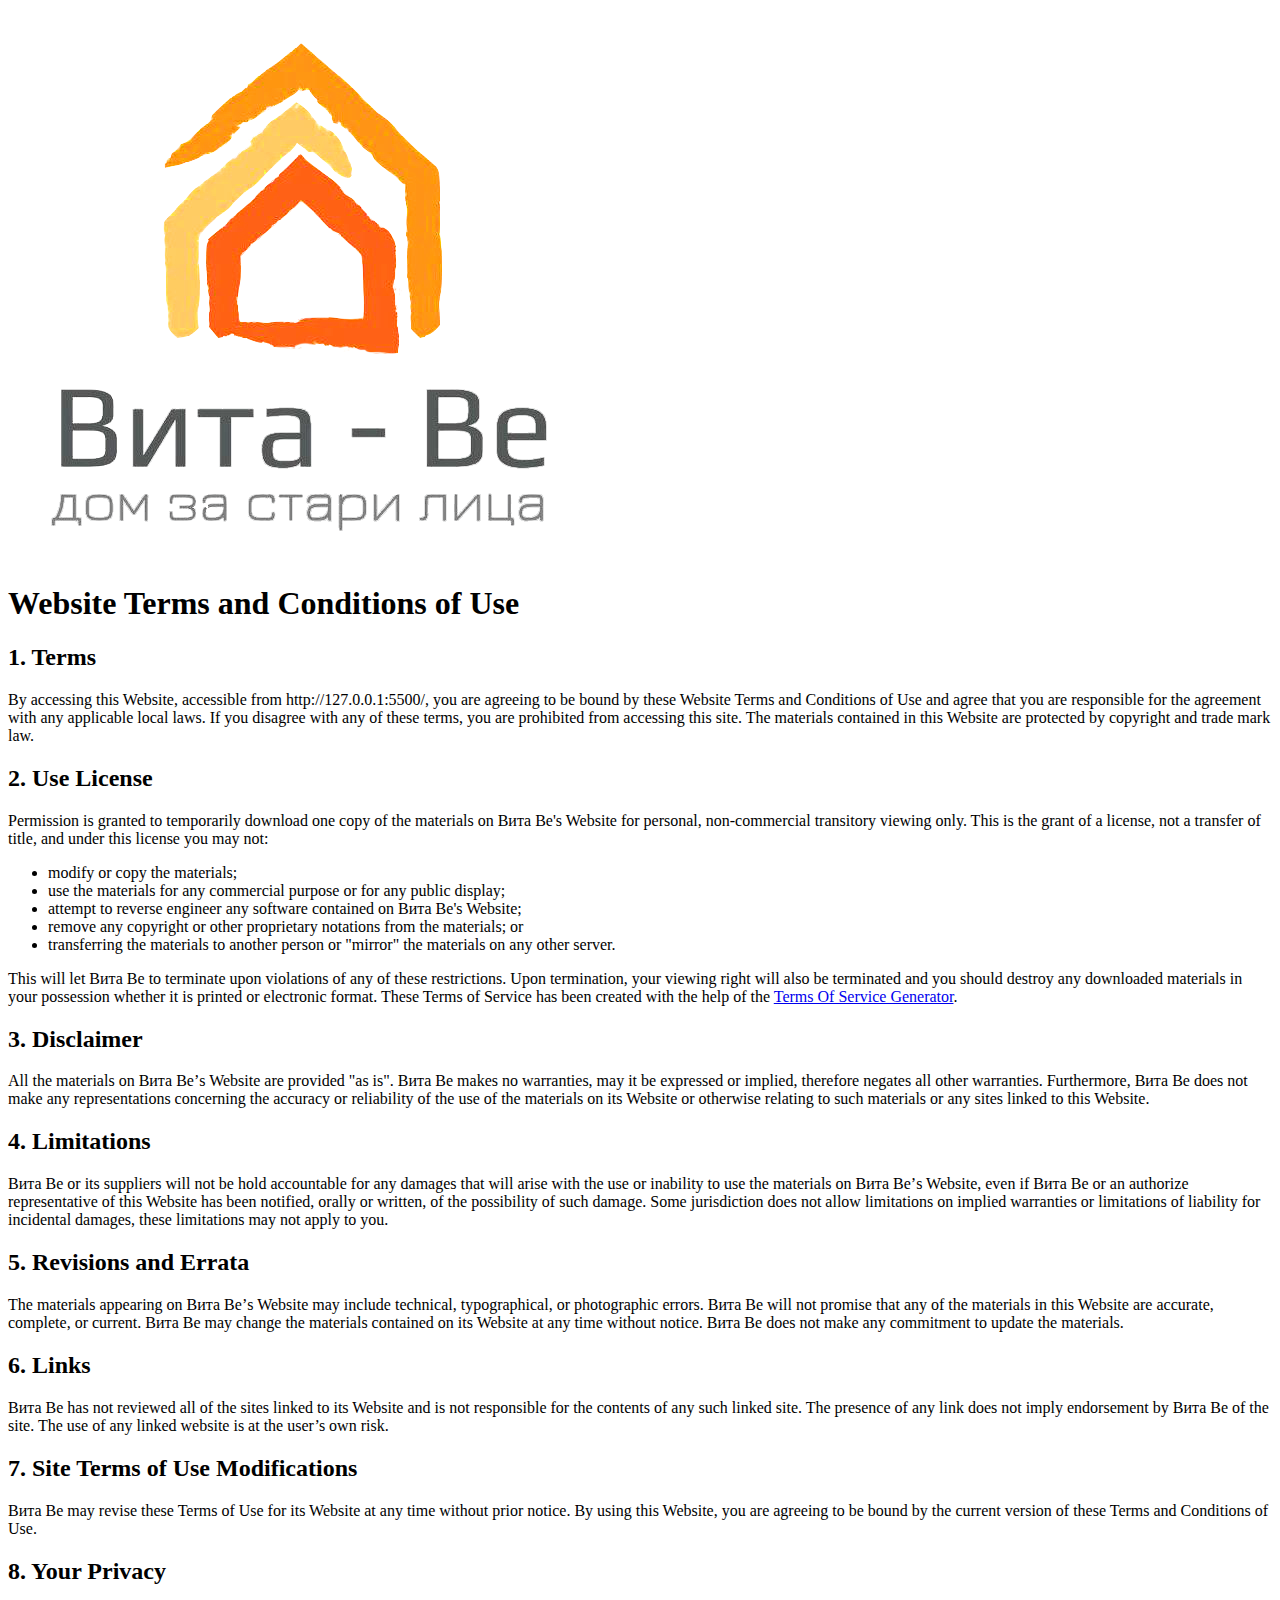
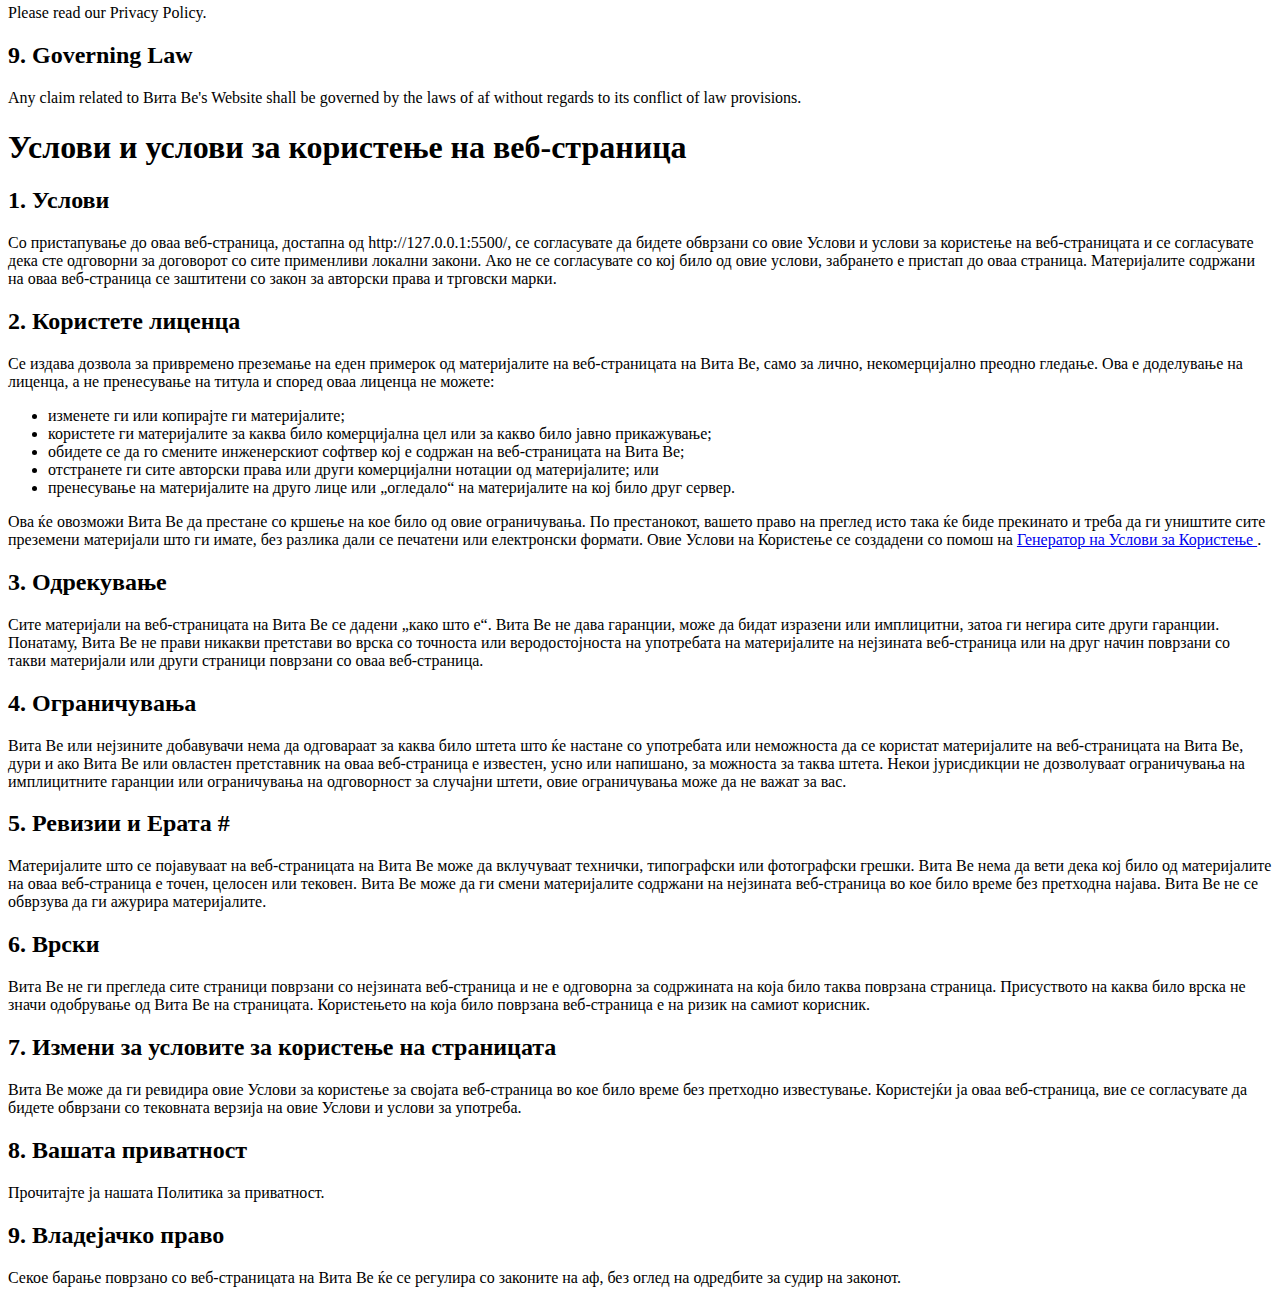
<file: termsOfService.html>
<!DOCTYPE html>
<html lang="en">
<head>
    <meta charset="UTF-8">
    <meta http-equiv="X-UA-Compatible" content="IE=edge">
    <meta name="viewport" content="width=device-width, initial-scale=1.0">
    <title>Правила на користење/Terms of Service - Вита-Ве</title>
    <link href="https://cdn.jsdelivr.net/npm/bootstrap@5.0.2/dist/css/bootstrap.min.css" rel="stylesheet" integrity="sha384-EVSTQN3/azprG1Anm3QDgpJLIm9Nao0Yz1ztcQTwFspd3yD65VohhpuuCOmLASjC" crossorigin="anonymous">
    <link rel="icon" href="img/favicon/favicon.ico" type="icon/ico">
</head>
<body>
    <div class="container">
        <img src="img/logo/logo.png" alt="">
        <h1>Website Terms and Conditions of Use</h1>
        <h2>1. Terms</h2>
        <p>By accessing this Website, accessible from http://127.0.0.1:5500/, you are agreeing to be bound by these Website Terms and Conditions of Use and agree that you are responsible for the agreement with any applicable local laws. If you disagree with any of these terms, you are prohibited from accessing this site. The materials contained in this Website are protected by copyright and trade mark law.</p>
        <h2>2. Use License</h2>
        <p>Permission is granted to temporarily download one copy of the materials on Вита Ве's Website for personal, non-commercial transitory viewing only. This is the grant of a license, not a transfer of title, and under this license you may not:</p>
        <ul>
            <li>modify or copy the materials;</li>
            <li>use the materials for any commercial purpose or for any public display;</li>
            <li>attempt to reverse engineer any software contained on Вита Ве's Website;</li>
            <li>remove any copyright or other proprietary notations from the materials; or</li>
            <li>transferring the materials to another person or "mirror" the materials on any other server.</li>
        </ul>
        <p>This will let Вита Ве to terminate upon violations of any of these restrictions. Upon termination, your viewing right will also be terminated and you should destroy any downloaded materials in your possession whether it is printed or electronic format. These Terms of Service has been created with the help of the <a href="https://www.termsofservicegenerator.net">Terms Of Service Generator</a>.</p>
        <h2>3. Disclaimer</h2>
        <p>All the materials on Вита Ве’s Website are provided "as is". Вита Ве makes no warranties, may it be expressed or implied, therefore negates all other warranties. Furthermore, Вита Ве does not make any representations concerning the accuracy or reliability of the use of the materials on its Website or otherwise relating to such materials or any sites linked to this Website.</p>
        <h2>4. Limitations</h2>
        <p>Вита Ве or its suppliers will not be hold accountable for any damages that will arise with the use or inability to use the materials on Вита Ве’s Website, even if Вита Ве or an authorize representative of this Website has been notified, orally or written, of the possibility of such damage. Some jurisdiction does not allow limitations on implied warranties or limitations of liability for incidental damages, these limitations may not apply to you.</p>
        <h2>5. Revisions and Errata</h2>
        <p>The materials appearing on Вита Ве’s Website may include technical, typographical, or photographic errors. Вита Ве will not promise that any of the materials in this Website are accurate, complete, or current. Вита Ве may change the materials contained on its Website at any time without notice. Вита Ве does not make any commitment to update the materials.</p>
        <h2>6. Links</h2>
        <p>Вита Ве has not reviewed all of the sites linked to its Website and is not responsible for the contents of any such linked site. The presence of any link does not imply endorsement by Вита Ве of the site. The use of any linked website is at the user’s own risk.</p>
        <h2>7. Site Terms of Use Modifications</h2>
        <p>Вита Ве may revise these Terms of Use for its Website at any time without prior notice. By using this Website, you are agreeing to be bound by the current version of these Terms and Conditions of Use.</p>
        <h2>8. Your Privacy</h2>
        <p>Please read our Privacy Policy.</p>
        <h2>9. Governing Law</h2>
        <p>Any claim related to Вита Ве's Website shall be governed by the laws of af without regards to its conflict of law provisions.</p>
        <h1> Услови и услови за користење на веб-страница </h1>
        <h2> 1. Услови </h2>
        <p> Со пристапување до оваа веб-страница, достапна од http://127.0.0.1:5500/, се согласувате да бидете обврзани со овие Услови и услови за користење на веб-страницата и се согласувате дека сте одговорни за договорот со сите применливи локални закони. Ако не се согласувате со кој било од овие услови, забрането е пристап до оваа страница. Материјалите содржани на оваа веб-страница се заштитени со закон за авторски права и трговски марки. </p>
        <h2> 2. Користете лиценца </h2>
        <p> Се издава дозвола за привремено преземање на еден примерок од материјалите на веб-страницата на Вита Ве, само за лично, некомерцијално преодно гледање. Ова е доделување на лиценца, а не пренесување на титула и според оваа лиценца не можете: </p>
        <ul>
            <li> изменете ги или копирајте ги материјалите; </li>
            <li> користете ги материјалите за каква било комерцијална цел или за какво било јавно прикажување; </li>
            <li> обидете се да го смените инженерскиот софтвер кој е содржан на веб-страницата на Вита Ве; </li>
            <li> отстранете ги сите авторски права или други комерцијални нотации од материјалите; или </li>
            <li> пренесување на материјалите на друго лице или „огледало“ на материјалите на кој било друг сервер. </li>
        </ul>
        <p> Ова ќе овозможи Вита Ве да престане со кршење на кое било од овие ограничувања. По престанокот, вашето право на преглед исто така ќе биде прекинато и треба да ги уништите сите преземени материјали што ги имате, без разлика дали се печатени или електронски формати. Овие Услови на Користење се создадени со помош на <a href="https://www.termsofservicegenerator.net"> Генератор на Услови за Користење </a>. </p>
        <h2> 3. Одрекување </h2>
        <p> Сите материјали на веб-страницата на Вита Ве се дадени „како што е“. Вита Ве не дава гаранции, може да бидат изразени или имплицитни, затоа ги негира сите други гаранции. Понатаму, Вита Ве не прави никакви претстави во врска со точноста или веродостојноста на употребата на материјалите на нејзината веб-страница или на друг начин поврзани со такви материјали или други страници поврзани со оваа веб-страница. </p>
        <h2> 4. Ограничувања </h2>
        <p> Вита Ве или нејзините добавувачи нема да одговараат за каква било штета што ќе настане со употребата или неможноста да се користат материјалите на веб-страницата на Вита Ве, дури и ако Вита Ве или овластен претставник на оваа веб-страница е известен, усно или напишано, за можноста за таква штета. Некои јурисдикции не дозволуваат ограничувања на имплицитните гаранции или ограничувања на одговорност за случајни штети, овие ограничувања може да не важат за вас. </p>
        <h2> 5. Ревизии и Ерата # </h2>
        <p> Материјалите што се појавуваат на веб-страницата на Вита Ве може да вклучуваат технички, типографски или фотографски грешки. Вита Ве нема да вети дека кој било од материјалите на оваа веб-страница е точен, целосен или тековен. Вита Ве може да ги смени материјалите содржани на нејзината веб-страница во кое било време без претходна најава. Вита Ве не се обврзува да ги ажурира материјалите. </p>
        <h2> 6. Врски </h2>
        <p> Вита Ве не ги прегледа сите страници поврзани со нејзината веб-страница и не е одговорна за содржината на која било таква поврзана страница. Присуството на каква било врска не значи одобрување од Вита Ве на страницата. Користењето на која било поврзана веб-страница е на ризик на самиот корисник. </p>
        <h2> 7. Измени за условите за користење на страницата </h2>
        <p> Вита Ве може да ги ревидира овие Услови за користење за својата веб-страница во кое било време без претходно известување. Користејќи ја оваа веб-страница, вие се согласувате да бидете обврзани со тековната верзија на овие Услови и услови за употреба. </p>
        <h2> 8. Вашата приватност </h2>
        <p> Прочитајте ја нашата Политика за приватност. </p>
        <h2> 9. Владејачко право </h2>
        <p> Секое барање поврзано со веб-страницата на Вита Ве ќе се регулира со законите на аф, без оглед на одредбите за судир на законот. </p>
    </div>
    <script src="https://cdn.jsdelivr.net/npm/@popperjs/core@2.9.2/dist/umd/popper.min.js" integrity="sha384-IQsoLXl5PILFhosVNubq5LC7Qb9DXgDA9i+tQ8Zj3iwWAwPtgFTxbJ8NT4GN1R8p" crossorigin="anonymous"></script>
    <script src="https://cdn.jsdelivr.net/npm/bootstrap@5.0.2/dist/js/bootstrap.min.js" integrity="sha384-cVKIPhGWiC2Al4u+LWgxfKTRIcfu0JTxR+EQDz/bgldoEyl4H0zUF0QKbrJ0EcQF" crossorigin="anonymous"></script>
</body>
</html>
</file>
<file: scss/style.css>
@font-face {
  font-family: "coolvetica";
  src: url(../fonts/coolvetica.ttf);
}
@font-face {
  font-family: "mont";
  src: url(../fonts/mont.otf);
}
@font-face {
  font-family: "lemonTuesday";
  src: url(../fonts/lemonTuesday.otf);
}
@font-face {
  font-family: "brushType";
  src: url(../fonts/brushType.ttf);
}
@font-face {
  font-family: "doubleBass";
  src: url(../fonts/doubleBass.ttf);
}
#carouselExampleSlidesOnly #heroContent {
  position: absolute;
  display: block;
  z-index: 10;
}
#carouselExampleSlidesOnly #heroContent .row {
  display: flex;
  justify-content: center;
  align-items: center;
}
#carouselExampleSlidesOnly #heroContent #logoCol {
  text-align: center;
}
#carouselExampleSlidesOnly #heroContent #logoCol img {
  padding-top: 6rem;
}
#carouselExampleSlidesOnly #heroContent h1 {
  color: #fcfcfc;
  text-align: left;
  font-size: 4.25rem;
  font-family: mont;
  font-weight: bold;
  padding: 10rem 0 0 0;
  margin: 0;
}
#carouselExampleSlidesOnly #heroContent p {
  color: #fcfcfc;
  text-align: left;
  font-size: 1.3rem;
  font-family: coolvetica;
  font-weight: lighter;
  padding: 5rem 10rem 0 0;
  margin: 0;
}

#textHeroColFluid {
  display: none;
}
#textHeroColFluid h1 {
  padding-top: 2rem;
  text-align: center;
}
#textHeroColFluid p {
  color: #121212;
  text-align: left;
  font-size: 1rem;
  font-family: coolvetica;
  font-weight: lighter;
  padding: 0 1rem;
  margin: 0;
  font-size: 1rem !important;
  font-weight: lighter !important;
  padding: 0 0.1rem !important;
  text-align: center !important;
  padding: 0 1rem !important;
  text-align: center;
}

@media (max-width: 1400px) {
  #heroContent h1 {
    font-size: 3.5rem !important;
  }
  #heroContent p {
    font-size: 1rem !important;
    padding-top: 5rem !important;
    padding-right: 6rem !important;
  }

  #logoCol img {
    padding-top: 2rem !important;
  }
}
@media (max-width: 950px) {
  #heroContent h1 {
    font-size: 2.5rem !important;
  }
  #heroContent p {
    font-size: 0.75rem !important;
    padding-top: 2.5rem !important;
    padding-right: 4rem !important;
  }

  #logoCol img {
    padding-top: 0 !important;
  }
}
@media (max-width: 768px) {
  #textHeroCol {
    display: none;
  }

  #logoCol img {
    width: 50%;
  }

  #textHeroColFluid {
    display: block;
  }
}
@font-face {
  font-family: "coolvetica";
  src: url(../fonts/coolvetica.ttf);
}
@font-face {
  font-family: "mont";
  src: url(../fonts/mont.otf);
}
@font-face {
  font-family: "lemonTuesday";
  src: url(../fonts/lemonTuesday.otf);
}
@font-face {
  font-family: "brushType";
  src: url(../fonts/brushType.ttf);
}
@font-face {
  font-family: "doubleBass";
  src: url(../fonts/doubleBass.ttf);
}
#zaDomot #zaDomotTextRow {
  padding: 0;
}
#zaDomot #zaDomotTextRow #zaDomotText {
  color: #121212;
  text-align: left;
  font-size: 1.55rem;
  font-family: coolvetica;
  font-weight: lighter;
  padding: 0;
  margin: 0;
}
#zaDomot #zaDomotTextRow #zaDomotText a {
  color: #fff;
  text-decoration: none;
  padding: 0.6rem 1.175rem;
  font-size: 1.1rem;
  font-family: coolvetica;
  font-weight: lighter;
  background-color: #ffa200;
  border-radius: 50px;
  outline: none;
  box-shadow: 0px 0px 10px 0px #000000, inset 0px 0px 13px 1px #FFF915;
  transition: box-shadow 0.5s ease-in-out;
  display: inline-block;
  margin-top: 2.5rem;
  opacity: 0;
}
#zaDomot #zaDomotTextRow #zaDomotText a p {
  display: inline-block;
  margin: 0;
}
#zaDomot #zaDomotTextRow #zaDomotText a:hover {
  color: #fff;
  box-shadow: 0px 0px 22px 0px #000000, inset 0px 0px 21px 5px #FFF915;
  transition: box-shadow 0.5s ease-in-out;
}
#zaDomot .row {
  padding: 2rem;
}
#zaDomot .row #zaDomotImgAndMoto {
  text-align: right;
}
#zaDomot .row #zaDomotImgAndMoto #moto {
  margin-top: 1.2rem;
  display: inline-block;
  font-family: lemonTuesday;
  font-size: 1.75rem;
  opacity: 0;
}
#zaDomot .row #zaDomotImgAndMoto #moto span {
  color: #b5b5b5;
  font-family: coolvetica;
}

.sectionHeading {
  color: #121212;
  text-align: center;
  font-size: 2.4rem;
  font-family: mont;
  font-weight: bolder;
  padding: 0.65rem 1.25rem 0.5rem 1.25rem;
  margin: 0 0 0.6rem 0;
  text-decoration: underline;
  -webkit-text-decoration-color: #ffa200;
          text-decoration-color: #ffa200;
  text-decoration-thickness: 3px;
}

@media (max-width: 1200px) {
  #zaDomotText {
    font-size: 1.2rem !important;
  }
  #zaDomotText a {
    font-size: 1rem !important;
  }
}
@media (max-width: 992px) {
  #zaDomotHeadingRow {
    padding-bottom: 0 !important;
  }

  #zaDomotText {
    font-size: 1rem !important;
    font-weight: lighter !important;
    padding: 0 0.1rem !important;
    text-align: center !important;
    padding: 0 1rem !important;
  }
  #zaDomotText a {
    margin-top: 0 !important;
    margin-bottom: 3rem !important;
  }

  #zaDomotImgAndMoto {
    text-align: center !important;
  }
  #zaDomotImgAndMoto #moto {
    font-size: 1.55rem !important;
  }
}
@font-face {
  font-family: "coolvetica";
  src: url(../fonts/coolvetica.ttf);
}
@font-face {
  font-family: "mont";
  src: url(../fonts/mont.otf);
}
@font-face {
  font-family: "lemonTuesday";
  src: url(../fonts/lemonTuesday.otf);
}
@font-face {
  font-family: "brushType";
  src: url(../fonts/brushType.ttf);
}
@font-face {
  font-family: "doubleBass";
  src: url(../fonts/doubleBass.ttf);
}
#stoViNudiVitaVeHeading svg {
  z-index: -10;
}
#stoViNudiVitaVeHeading h1 {
  position: absolute;
  left: 55%;
  transform: translateX(-75%);
  padding-top: 5rem;
  z-index: 10;
  color: #fcfcfc;
  font-size: 6rem;
  font-family: brushType;
}
#stoViNudiVitaVeHeading h1 .morphing {
  left: 30%;
}

#stoViNudimeList i {
  transition: 0.6s color ease-in-out;
}
#stoViNudimeList i:hover {
  color: #ffa200;
}
#stoViNudimeList .col-lg-5 {
  display: flex;
  flex-direction: column;
  justify-content: space-around;
  color: #121212;
  text-align: left;
  font-size: 1.2rem;
  font-family: coolvetica;
  font-weight: lighter;
  padding: 0.5rem 0 0 0;
  margin: 0;
}
#stoViNudimeList #leftIconColumn {
  text-align: right;
  font-size: 1.3rem;
  padding-top: 0.3rem;
}
#stoViNudimeList #leftIconColumn .fa-hiking {
  padding-top: 1.2em;
}
#stoViNudimeList #rightIconColumn {
  text-align: right;
  font-size: 1.3rem;
  padding-top: 0.75rem;
}
#stoViNudimeList #rightIconColumn .fa-gamepad {
  padding-top: 1.3em;
}
#stoViNudimeList #rightIconColumn .fa-home {
  padding-top: 1em;
}
#stoViNudimeList #rightIconColumn .fa-dumbbell {
  padding-top: 1.15em;
}
#stoViNudimeList #rightIconColumn .fa-users {
  padding-top: 1.05em;
}
#stoViNudimeList #rightIconColumn .fa-first-aid {
  padding-top: 2.3em;
}

.morphing {
  font-size: 6rem;
  font-family: doubleBass;
  color: #fcfcfc;
  filter: contrast(25) blur(1px);
  position: absolute;
  left: 75%;
  transform: translateX(-25%);
}

.word {
  position: absolute;
  left: 75%;
  transform: translateX(-25%);
  z-index: 10;
  -webkit-animation: word 16s infinite ease-in-out;
          animation: word 16s infinite ease-in-out;
}
.word:nth-child(1) {
  -webkit-animation-delay: -16s;
          animation-delay: -16s;
}
.word:nth-child(2) {
  -webkit-animation-delay: -13.7142857143s;
          animation-delay: -13.7142857143s;
}
.word:nth-child(3) {
  -webkit-animation-delay: -11.4285714286s;
          animation-delay: -11.4285714286s;
}
.word:nth-child(4) {
  -webkit-animation-delay: -9.1428571429s;
          animation-delay: -9.1428571429s;
}
.word:nth-child(5) {
  -webkit-animation-delay: -6.8571428571s;
          animation-delay: -6.8571428571s;
}
.word:nth-child(6) {
  -webkit-animation-delay: -4.5714285714s;
          animation-delay: -4.5714285714s;
}
@-webkit-keyframes word {
  0%, 5%, 100% {
    filter: blur(0px);
    opacity: 1;
  }
  20%, 80% {
    filter: blur(1em);
    opacity: 0;
  }
}
@keyframes word {
  0%, 5%, 100% {
    filter: blur(0px);
    opacity: 1;
  }
  20%, 80% {
    filter: blur(1em);
    opacity: 0;
  }
}

#stoViNudimeButtonCol {
  margin-bottom: 2rem;
}

.backToHomeButton {
  color: #fff;
  text-decoration: none;
  padding: 0.6rem 1.175rem;
  font-size: 1.1rem;
  font-family: coolvetica;
  font-weight: lighter;
  background-color: #ffa200;
  border-radius: 50px;
  outline: none;
  box-shadow: 0px 0px 10px 0px #000000, inset 0px 0px 13px 1px #FFF915;
  transition: box-shadow 0.5s ease-in-out;
  margin-top: 2.4rem;
}
.backToHomeButton p {
  display: inline-block;
  margin: 0;
}
.backToHomeButton:hover {
  color: #fff;
  box-shadow: 0px 0px 22px 0px #000000, inset 0px 0px 21px 5px #FFF915;
  transition: box-shadow 0.5s ease-in-out;
}

#stoViNudimeButtonCol {
  text-align: center;
  display: flex;
  justify-content: center;
}

@media (max-width: 1500px) {
  #stoViNudimeHeading {
    font-size: 4rem !important;
  }
  #stoViNudimeHeading .morphing {
    font-size: 4rem !important;
  }
}
@media (max-width: 992px) {
  .fas {
    display: none !important;
  }

  p {
    font-size: 1rem !important;
    font-weight: lighter !important;
    padding: 0 0.1rem !important;
    text-align: center !important;
    padding: 0 1rem !important;
  }

  #stoViNudimeHeading {
    font-size: 1.3rem !important;
    margin-top: -70px !important;
  }
  #stoViNudimeHeading .morphing {
    font-size: 1.3rem !important;
  }
}
@font-face {
  font-family: "coolvetica";
  src: url(../fonts/coolvetica.ttf);
}
@font-face {
  font-family: "mont";
  src: url(../fonts/mont.otf);
}
@font-face {
  font-family: "lemonTuesday";
  src: url(../fonts/lemonTuesday.otf);
}
@font-face {
  font-family: "brushType";
  src: url(../fonts/brushType.ttf);
}
@font-face {
  font-family: "doubleBass";
  src: url(../fonts/doubleBass.ttf);
}
#interierContainer {
  background-color: #121212;
  margin-top: 6rem;
  text-align: center;
}
#interierContainer .container {
  padding: 3rem;
}
#interierContainer .container #interierHeading h1 {
  color: #fcfcfc;
  text-align: center;
  font-size: 2.4rem;
  font-family: mont;
  font-weight: bolder;
  padding: 0.65rem 1.25rem 0.5rem 1.25rem;
  margin: 0 0 0.6rem 0;
  text-decoration: underline;
  -webkit-text-decoration-color: #ffa200;
          text-decoration-color: #ffa200;
  text-decoration-thickness: 3px;
  opacity: 0;
}
#interierContainer .container #interierHeading p {
  color: #fcfcfc;
  text-align: left;
  font-size: 1.55rem;
  font-family: coolvetica;
  font-weight: lighter;
  padding: 0;
  margin: 0;
  opacity: 0;
}
#interierContainer a {
  color: #fff;
  text-decoration: none;
  padding: 0.6rem 1.175rem;
  font-size: 1.1rem;
  font-family: coolvetica;
  font-weight: lighter;
  background-color: #ffa200;
  border-radius: 50px;
  outline: none;
  box-shadow: 0px 0px 10px 0px #000000, inset 0px 0px 13px 1px #FFF915;
  transition: box-shadow 0.5s ease-in-out;
  display: inline-block;
  margin-top: 1.8rem;
}
#interierContainer a p {
  display: inline-block;
  margin: 0;
}
#interierContainer a:hover {
  color: #fff;
  box-shadow: 0px 0px 22px 0px #000000, inset 0px 0px 21px 5px #FFF915;
  transition: box-shadow 0.5s ease-in-out;
}

#interierSlikiRow img {
  padding-top: 3rem;
}
#interierSlikiRow .mobileDisaperingImg {
  opacity: 0;
}

.interierSlikiRowFadeIn1 {
  opacity: 0;
}

@media (max-width: 992px) {
  #interierContainer .container {
    padding: 3rem 0;
  }
  #interierContainer a {
    opacity: 0;
  }
}
@media (max-width: 767px) {
  .mobileDisaperingImg {
    display: none;
  }
}
@font-face {
  font-family: "coolvetica";
  src: url(../fonts/coolvetica.ttf);
}
@font-face {
  font-family: "mont";
  src: url(../fonts/mont.otf);
}
@font-face {
  font-family: "lemonTuesday";
  src: url(../fonts/lemonTuesday.otf);
}
@font-face {
  font-family: "brushType";
  src: url(../fonts/brushType.ttf);
}
@font-face {
  font-family: "doubleBass";
  src: url(../fonts/doubleBass.ttf);
}
#interierGalerijaHeadingSection svg {
  z-index: -10;
}
#interierGalerijaHeadingSection h1 {
  position: absolute;
  left: 50%;
  transform: translateX(-75%);
  padding-top: 2rem;
  z-index: 10;
  color: #fcfcfc;
  font-size: 6rem;
  font-family: brushType;
}
#interierGalerijaHeadingSection h1 .morphing {
  font-size: 4rem;
  left: 25%;
}

#interierGalerijaGrid .row {
  padding: 2rem 0rem;
  text-align: center;
}

#interierGalerijaBtnParent {
  display: flex;
  justify-content: center;
  margin-bottom: 4rem;
}

@media (max-width: 1570px) {
  #interierGalerijaHeadingSection h1 {
    padding-top: 1rem;
    font-size: 3.6rem;
  }
  #interierGalerijaHeadingSection h1 .morphing {
    font-size: 2.5rem;
  }
}
@media (max-width: 992px) {
  #interierGalerijaGrid {
    display: flex;
    justify-content: center;
  }
  #interierGalerijaGrid .container {
    margin: 0;
  }
  #interierGalerijaGrid .container .row {
    padding: 0rem;
  }
  #interierGalerijaGrid .container .row img {
    padding: 1.5rem 0rem;
  }

  #fadeInOnScrollImg1,
#fadeInOnScrollImg2,
#fadeInOnScrollImg3,
#fadeInOnScrollImg4,
#fadeInOnScrollImg5,
#fadeInOnScrollImg6,
#interierGalerijaBtnParent a {
    opacity: 0;
  }
}
@media (max-width: 768px) {
  #interierGalerijaHeadingSection h1 {
    padding-top: 1.2rem !important;
    font-size: 2.7rem !important;
  }
  #interierGalerijaHeadingSection h1 .morphing {
    font-size: 2.5rem !important;
  }
}
@media (max-width: 576px) {
  #interierGalerijaHeadingSection h1 {
    padding-top: 0.3rem !important;
    font-size: 1.6rem !important;
  }
  #interierGalerijaHeadingSection h1 .morphing {
    font-size: 1.1rem !important;
  }
}
@font-face {
  font-family: "coolvetica";
  src: url(../fonts/coolvetica.ttf);
}
@font-face {
  font-family: "mont";
  src: url(../fonts/mont.otf);
}
@font-face {
  font-family: "lemonTuesday";
  src: url(../fonts/lemonTuesday.otf);
}
@font-face {
  font-family: "brushType";
  src: url(../fonts/brushType.ttf);
}
@font-face {
  font-family: "doubleBass";
  src: url(../fonts/doubleBass.ttf);
}
.stoMislatKlientiteRow {
  opacity: 0;
}
.stoMislatKlientiteRow .col-md-4 {
  display: flex;
  justify-content: center;
}
.stoMislatKlientiteRow .col-md-4 .card {
  padding: 1rem;
  box-shadow: 0px 0px 32px -8px #000000;
  border-radius: 1.5rem;
  transition: transform 0.5s ease-in-out, box-shadow 0.5s ease-in-out;
}
.stoMislatKlientiteRow .col-md-4 .card:hover {
  box-shadow: 0px 0px 30px 0px #000000;
  transform: scale(1.08);
}
.stoMislatKlientiteRow .col-md-4 .card img {
  border-radius: 1.5rem;
}

.stoMislatKlientiteHeading {
  text-align: center;
  color: #121212;
  text-align: center;
  font-size: 2.4rem;
  font-family: mont;
  font-weight: bolder;
  padding: 0.65rem 1.25rem 0.5rem 1.25rem;
  margin: 0 0 0.6rem 0;
  text-decoration: underline;
  -webkit-text-decoration-color: #ffa200;
          text-decoration-color: #ffa200;
  text-decoration-thickness: 3px;
  padding: 3rem 0;
  opacity: 0;
}

@media (max-width: 767px) {
  .mobileFriendlyCards {
    margin-top: 4.3rem;
  }

  .stoMislatKlientiteRow {
    opacity: 1;
  }

  #klientiCard1,
#klientiCard2,
#klientiCard3 {
    opacity: 0;
  }
}
@font-face {
  font-family: "coolvetica";
  src: url(../fonts/coolvetica.ttf);
}
@font-face {
  font-family: "mont";
  src: url(../fonts/mont.otf);
}
@font-face {
  font-family: "lemonTuesday";
  src: url(../fonts/lemonTuesday.otf);
}
@font-face {
  font-family: "brushType";
  src: url(../fonts/brushType.ttf);
}
@font-face {
  font-family: "doubleBass";
  src: url(../fonts/doubleBass.ttf);
}
#nastaniSection {
  background-color: #121212;
  margin-top: 6rem;
  padding: 4rem 0;
}
#nastaniSection h1 {
  opacity: 0;
  color: #fcfcfc;
  text-align: center;
  font-size: 2.4rem;
  font-family: mont;
  font-weight: bolder;
  padding: 0.65rem 1.25rem 0.5rem 1.25rem;
  margin: 0 0 0.6rem 0;
  text-decoration: underline;
  -webkit-text-decoration-color: #ffa200;
          text-decoration-color: #ffa200;
  text-decoration-thickness: 3px;
}
#nastaniSection #nastaniSubtitle {
  color: #fcfcfc;
  text-align: center;
  font-size: 1.3rem;
  font-family: coolvetica;
  font-weight: lighter;
  padding: 0;
  margin: 0;
  margin-bottom: 3rem;
  opacity: 0;
}
#nastaniSection .nastaniRow {
  opacity: 0;
}
#nastaniSection .nastaniRow .col-md-4 {
  display: flex;
  justify-content: center;
}
#nastaniSection .nastaniRow .col-md-4 .card {
  padding: 1rem;
  border-radius: 1.5rem;
  transition: transform 0.5s ease-in-out;
}
#nastaniSection .nastaniRow .col-md-4 .card:hover {
  transform: scale(1.08);
}
#nastaniSection .nastaniRow .col-md-4 .card img {
  border-radius: 1.5rem;
}
#nastaniSection .nastaniRow .col-md-4 .card #nastaniBadge {
  font-size: 0.8rem;
}

@media (max-width: 768px) {
  #nastaniCard2 {
    margin: 3rem 0;
  }

  .nastaniRow {
    opacity: 1 !important;
  }

  #nastaniCard1,
#nastaniCard2,
#nastaniCard3 {
    opacity: 0;
  }
}
@font-face {
  font-family: "coolvetica";
  src: url(../fonts/coolvetica.ttf);
}
@font-face {
  font-family: "mont";
  src: url(../fonts/mont.otf);
}
@font-face {
  font-family: "lemonTuesday";
  src: url(../fonts/lemonTuesday.otf);
}
@font-face {
  font-family: "brushType";
  src: url(../fonts/brushType.ttf);
}
@font-face {
  font-family: "doubleBass";
  src: url(../fonts/doubleBass.ttf);
}
#timSection #timHeading {
  color: #121212;
  text-align: center;
  font-size: 2.4rem;
  font-family: mont;
  font-weight: bolder;
  padding: 0.65rem 1.25rem 0.5rem 1.25rem;
  margin: 0 0 0.6rem 0;
  text-decoration: underline;
  -webkit-text-decoration-color: #ffa200;
          text-decoration-color: #ffa200;
  text-decoration-thickness: 3px;
  padding: 3rem 0;
  opacity: 0;
}
#timSection #visiTimRow, #timSection #timRow {
  color: #a0a0a0;
  text-align: center;
  font-size: 1rem;
  font-family: coolvetica;
  font-weight: normal;
  padding: 0;
  margin: 0;
  opacity: 0;
}
#timSection #visiTimRow h2, #timSection #timRow h2 {
  margin: 0;
  color: #121212;
  font-weight: lighter;
}
#timSection #visiTimRow p, #timSection #timRow p {
  margin: 0;
}
#timSection #visiTimRow img, #timSection #timRow img {
  border-radius: 50%;
  padding-bottom: 1.5rem;
  transition: transform 0.5s ease-in-out;
}
#timSection #visiTimRow img:hover, #timSection #timRow img:hover {
  transform: scale(1.15);
}
#timSection #timRow {
  padding-top: 5rem;
}
#timSection .timQuote {
  color: #a0a0a0;
  text-align: center;
  font-size: 1.3rem;
  font-family: lemonTuesday;
  font-weight: normal;
  padding: 0.1rem 0;
  margin: 0;
}

@media (max-width: 772px) {
  #timSection img {
    padding-top: 2rem;
  }
  #timSection #visiTimRow, #timSection #timRow {
    opacity: 1;
  }

  #timRow {
    padding: 0 !important;
  }

  #visiTimRowPersonOne,
#visiTimRowPersonTwo,
#timRowPersonOne,
#timRowPersonTwo,
#timRowPersonThree,
#timRowPersonFour {
    opacity: 0;
  }
}
@font-face {
  font-family: "coolvetica";
  src: url(../fonts/coolvetica.ttf);
}
@font-face {
  font-family: "mont";
  src: url(../fonts/mont.otf);
}
@font-face {
  font-family: "lemonTuesday";
  src: url(../fonts/lemonTuesday.otf);
}
@font-face {
  font-family: "brushType";
  src: url(../fonts/brushType.ttf);
}
@font-face {
  font-family: "doubleBass";
  src: url(../fonts/doubleBass.ttf);
}
#kontaktSection {
  background-color: #121212;
  margin-top: 7rem;
}
#kontaktSection #kontaktHeading {
  padding-top: 3.5rem;
  padding-bottom: 2rem;
  opacity: 0;
}
#kontaktSection #kontaktHeading h1 {
  color: #fcfcfc;
  text-align: center;
  font-size: 2.4rem;
  font-family: mont;
  font-weight: bolder;
  padding: 0.65rem 1.25rem 0.5rem 1.25rem;
  margin: 0 0 0.6rem 0;
  text-decoration: underline;
  -webkit-text-decoration-color: #ffa200;
          text-decoration-color: #ffa200;
  text-decoration-thickness: 3px;
  margin-bottom: 0;
}
#kontaktSection #kontaktHeading p {
  color: #fcfcfc;
  text-align: center;
  font-size: 1.25rem;
  font-family: coolvetica;
  font-weight: lighter;
  padding: 0;
  margin: 0;
  margin-bottom: 1rem;
}
#kontaktSection #kontaktInfo {
  border: 3px solid #ffa200;
  padding: 1rem !important;
  max-height: 360px;
  opacity: 0;
  color: #fcfcfc;
  text-align: center;
  font-size: 1rem;
  font-family: coolvetica;
  font-weight: initial;
  padding: 0;
  margin: 0;
}
#kontaktSection #kontaktInfo strong {
  font-size: 1.15rem;
}
#kontaktSection #kontaktInfo a {
  color: #fcfcfc;
  text-align: center;
  font-size: 1rem;
  font-family: coolvetica;
  font-weight: lighter;
  padding: 0;
  margin: 0;
  text-decoration: none;
  outline: none;
}
#kontaktSection #kontaktInfo div {
  margin: 1.6rem 0;
}
#kontaktSection #forma {
  padding: 0 2rem;
  text-align: center;
  opacity: 0;
}
#kontaktSection #forma a {
  color: #fff;
  text-decoration: none;
  padding: 0.6rem 1.175rem;
  font-size: 1.1rem;
  font-family: coolvetica;
  font-weight: lighter;
  background-color: #ffa200;
  border-radius: 50px;
  outline: none;
  box-shadow: 0px 0px 10px 0px #000000, inset 0px 0px 13px 1px #FFF915;
  transition: box-shadow 0.5s ease-in-out;
  margin-top: 1.6rem;
  display: inline-block;
  opacity: 0;
}
#kontaktSection #forma a p {
  display: inline-block;
  margin: 0;
}
#kontaktSection #forma a:hover {
  color: #fff;
  box-shadow: 0px 0px 22px 0px #000000, inset 0px 0px 21px 5px #FFF915;
  transition: box-shadow 0.5s ease-in-out;
}
#kontaktSection #forma #formaTextInputs input {
  padding: 0.5rem 1.4rem;
  outline: none;
  border-radius: 30px;
  border: 3px solid #ffa200;
  margin: 1rem;
  width: 87%;
}
#kontaktSection #forma #formaTextInputs .col-md-6 {
  padding: 0;
}
#kontaktSection #forma #formaTextarea {
  display: flex;
  justify-content: space-around;
}
#kontaktSection #forma #formaTextarea textarea {
  margin-top: 1rem !important;
  padding: 0.5rem 1.4rem;
  outline: none;
  border-radius: 40px;
  resize: none;
  width: 100%;
  border: 3px solid #ffa200;
  margin: 1rem;
}
#kontaktSection #mapa {
  margin-top: 6rem;
  opacity: 0;
  padding-bottom: 5rem;
}

@media (max-width: 992px) {
  #kontaktInfo {
    font-size: 0.7rem !important;
  }
  #kontaktInfo a {
    font-size: 0.7rem !important;
  }
  #kontaktInfo div {
    margin: 0.9rem 0 !important;
  }

  .fa-facebook {
    display: none !important;
  }

  #mapa {
    margin-top: 2.2rem !important;
  }
}
@font-face {
  font-family: "coolvetica";
  src: url(../fonts/coolvetica.ttf);
}
@font-face {
  font-family: "mont";
  src: url(../fonts/mont.otf);
}
@font-face {
  font-family: "lemonTuesday";
  src: url(../fonts/lemonTuesday.otf);
}
@font-face {
  font-family: "brushType";
  src: url(../fonts/brushType.ttf);
}
@font-face {
  font-family: "doubleBass";
  src: url(../fonts/doubleBass.ttf);
}
footer {
  border-top: 3px solid #ffa200;
  background: #ffa200;
  background: linear-gradient(180deg, #ffa200 0%, #ffeb00 100%);
}
footer #footerLeftColumn img {
  -o-object-fit: contain;
     object-fit: contain;
  width: 256px;
  height: 256px;
}
footer #footerLeftColumn ul {
  display: inline-block;
  vertical-align: bottom;
  border-left: 1px solid #000000;
}
footer #footerLeftColumn ul li {
  list-style-type: none;
}
footer #footerLeftColumn ul li a {
  text-decoration: none;
  color: #121212;
  text-align: center;
  font-size: 0.8rem;
  font-family: mont;
  font-weight: lighter;
  padding: 0;
  margin: 0;
}
footer #footerRightColumn {
  text-align: center;
}
footer #footerRightColumn h2 {
  font-family: coolvetica;
  padding-top: 1rem;
}
footer #footerRightColumn p {
  margin-bottom: 0 !important;
  color: #121212;
  text-align: center;
  font-size: 0.8rem;
  font-family: mont;
  font-weight: lighter;
  padding: 0;
  margin: 0;
}
footer #footerRightColumn .copyright {
  opacity: 0.8;
  font-size: 0.7rem;
  display: inline-block;
  padding-top: 1rem;
}
footer #motoFooter {
  display: block;
  margin-top: 1rem;
  font-family: lemonTuesday;
  font-size: 1.5rem;
}
footer #motoFooter span {
  color: #121212;
  font-family: coolvetica;
}

@media (max-width: 992px) {
  #footerLeftColumn i {
    display: none;
  }
}
@media (max-width: 490px) {
  #footerLeftColumn {
    text-align: center;
  }
  #footerLeftColumn ul {
    padding: 0;
    border-left: none !important;
    border-top: 1px solid #000000;
  }
}
body {
  -webkit-user-select: none;
     -moz-user-select: none;
      -ms-user-select: none;
          user-select: none;
}/*# sourceMappingURL=style.css.map */
</file>
